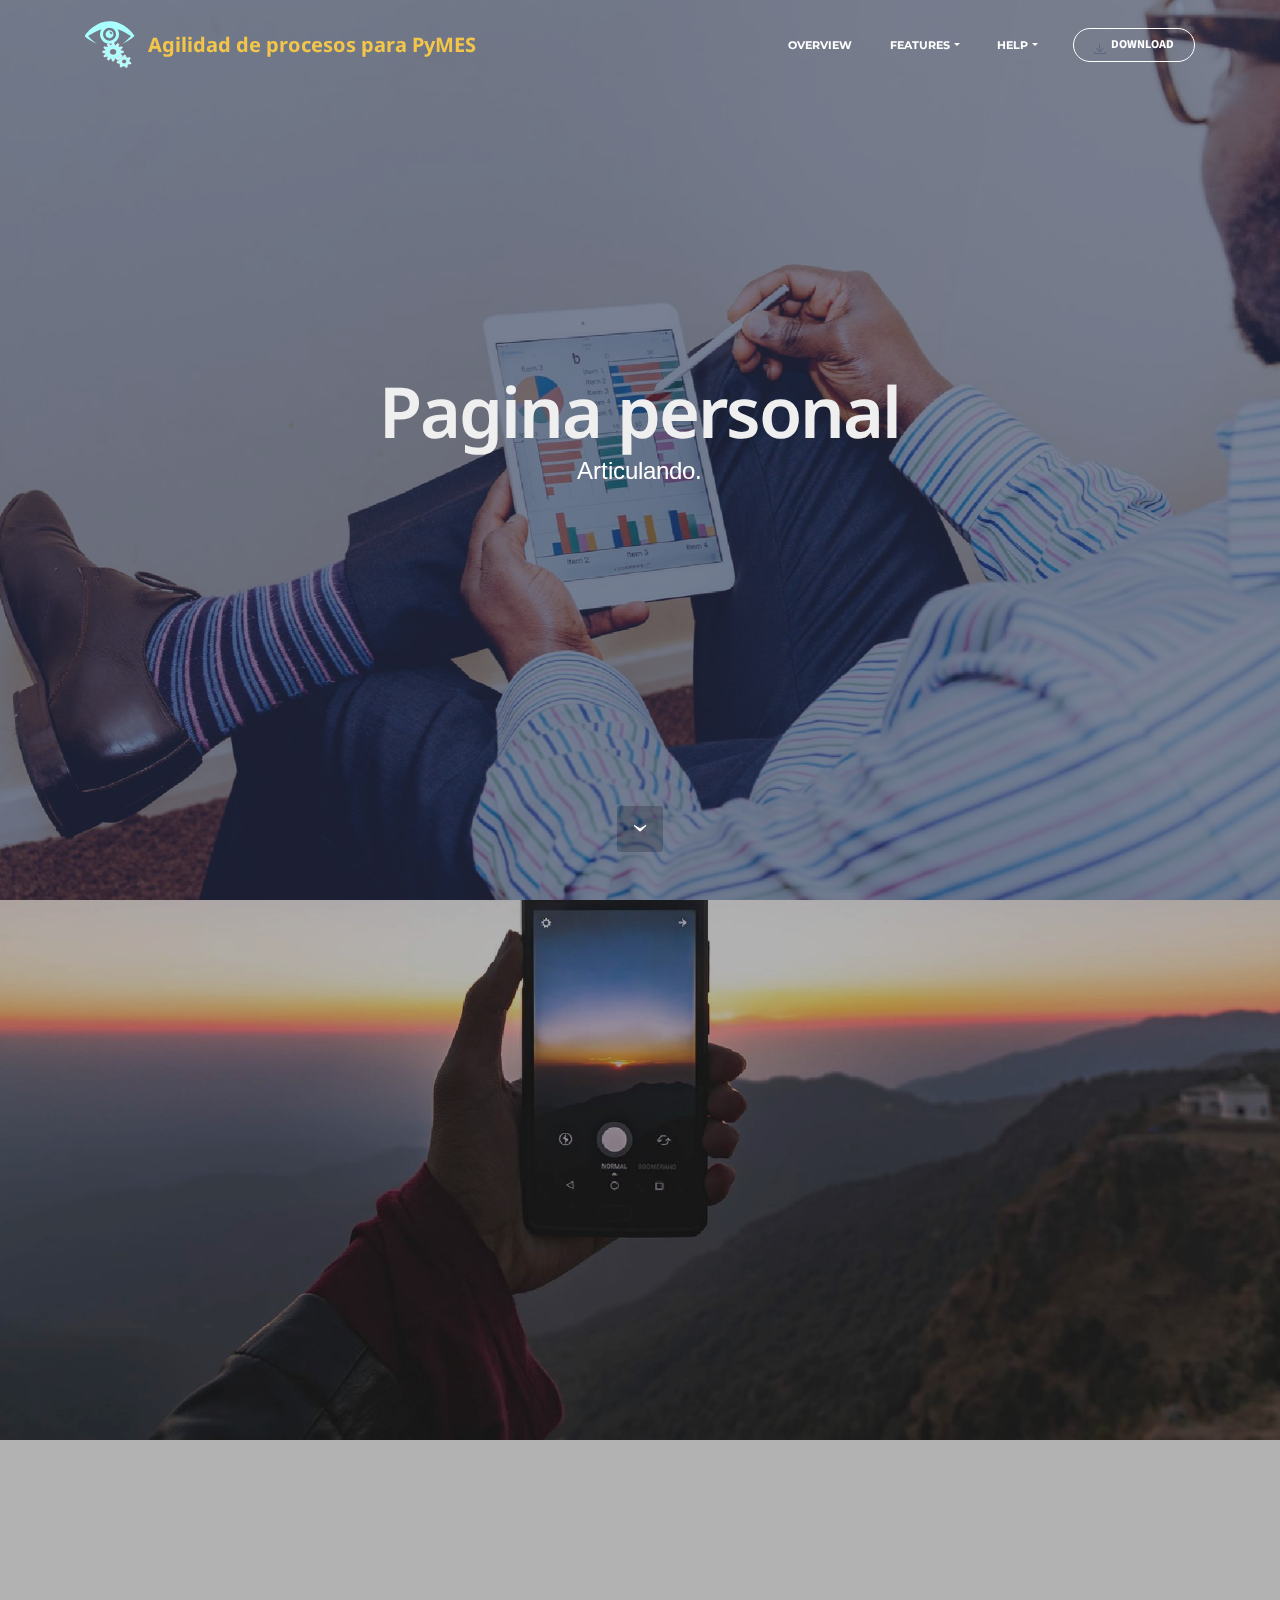
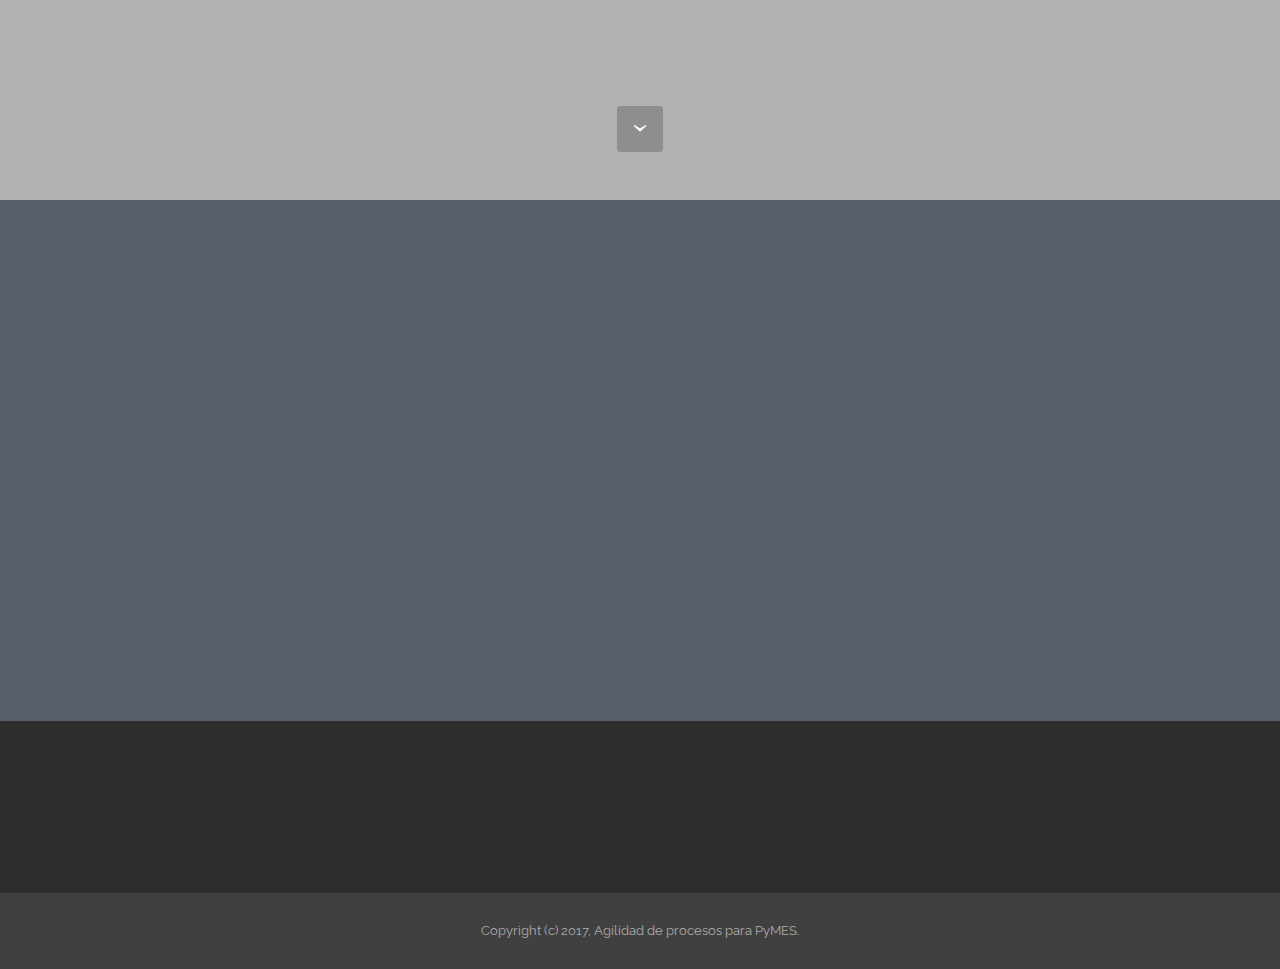
<file: index.html>
<!DOCTYPE html>
<html>
<head>
  <!-- Site made with Mobirise Website Builder v3.12.1, https://mobirise.com -->
  <meta charset="UTF-8">
  <meta http-equiv="X-UA-Compatible" content="IE=edge">
  <meta name="generator" content="Mobirise v3.12.1, mobirise.com">
  <meta name="viewport" content="width=device-width, initial-scale=1">
  <link rel="shortcut icon" href="assets/images/vision-agil-128x128.png" type="image/x-icon">
  <meta name="description" content="Servicios profesionales de cosultoría en procesos de negocio y de aprendizaje con enfoques ágiles para las Pequeñas y Medianas Empresas.">
  <title>Consultoría en agilidad de procesos para las PyMEs</title>
  <link rel="stylesheet" href="https://fonts.googleapis.com/css?family=Lora:400,700,400italic,700italic&amp;subset=latin">
  <link rel="stylesheet" href="https://fonts.googleapis.com/css?family=Montserrat:400,700">
  <link rel="stylesheet" href="https://fonts.googleapis.com/css?family=Raleway:100,100i,200,200i,300,300i,400,400i,500,500i,600,600i,700,700i,800,800i,900,900i">
  <link rel="stylesheet" href="assets/bootstrap-material-design-font/css/material.css">
  <link rel="stylesheet" href="assets/web/assets/mobirise-icons/mobirise-icons.css">
  <link rel="stylesheet" href="assets/tether/tether.min.css">
  <link rel="stylesheet" href="assets/bootstrap/css/bootstrap.min.css">
  <link rel="stylesheet" href="assets/animate.css/animate.min.css">
  <link rel="stylesheet" href="assets/dropdown/css/style.css">
  <link rel="stylesheet" href="assets/socicon/css/styles.css">
  <link rel="stylesheet" href="assets/theme/css/style.css">
  <link rel="stylesheet" href="assets/mobirise/css/mbr-additional.css" type="text/css">
  
  
  
</head>
<body>
<section id="menu-0">

    <nav class="navbar navbar-dropdown bg-color transparent navbar-fixed-top">
        <div class="container">

            <div class="mbr-table">
                <div class="mbr-table-cell">

                    <div class="navbar-brand">
                        <a href="mailto:federico.franco.u@hotmail.com" class="navbar-logo"><img src="assets/images/vision-processes2-1.svg" alt="Federico Franco" title="Enfoque ágil de procesos y aprendizaje"></a>
                        <a class="navbar-caption text-warning" href="mailto:federico.franco.u@hotmail.com">Agilidad de procesos para PyMES</a>
                    </div>

                </div>
                <div class="mbr-table-cell">

                    <button class="navbar-toggler pull-xs-right hidden-md-up" type="button" data-toggle="collapse" data-target="#exCollapsingNavbar">
                        <div class="hamburger-icon"></div>
                    </button>

                    <ul class="nav-dropdown collapse pull-xs-right nav navbar-nav navbar-toggleable-sm" id="exCollapsingNavbar"><li class="nav-item"><a class="nav-link link" href="https://mobirise.com/">OVERVIEW</a></li><li class="nav-item dropdown"><a class="nav-link link dropdown-toggle" data-toggle="dropdown-submenu" href="https://mobirise.com/" aria-expanded="false">FEATURES</a><div class="dropdown-menu"><a class="dropdown-item" href="https://mobirise.com/">Mobile friendly</a><a class="dropdown-item" href="https://mobirise.com/">Based on Bootstrap</a><div class="dropdown"><a class="dropdown-item dropdown-toggle" data-toggle="dropdown-submenu" href="https://mobirise.com/">Trendy blocks</a><div class="dropdown-menu dropdown-submenu"><a class="dropdown-item" href="https://mobirise.com/">Image/content slider</a><a class="dropdown-item" href="https://mobirise.com/">Contact forms</a><a class="dropdown-item" href="https://mobirise.com/">Image gallery</a><a class="dropdown-item" href="https://mobirise.com/">Mobile menu</a><a class="dropdown-item" href="https://mobirise.com/">Google maps</a><a class="dropdown-item" href="https://mobirise.com/">Social buttons</a><a class="dropdown-item" href="https://mobirise.com/">Google fonts</a><a class="dropdown-item" href="https://mobirise.com/">Video background</a></div></div><a class="dropdown-item" href="https://mobirise.com/">Host anywhere</a></div></li><li class="nav-item dropdown"><a class="nav-link link dropdown-toggle" data-toggle="dropdown-submenu" href="https://mobirise.com/" aria-expanded="false">HELP</a><div class="dropdown-menu"><a class="dropdown-item" href="http://forums.mobirise.com/">Forum</a><a class="dropdown-item" href="https://mobirise.com/">Tutorials</a><a class="dropdown-item" href="https://mobirise.com/">Contact us</a></div></li><li class="nav-item nav-btn"><a class="nav-link btn btn-white btn-white-outline" href="page2.html"><span class="mbri-save mbr-iconfont mbr-iconfont-btn" style="font-size: 12px; color: rgb(71, 85, 119);"></span>DOWNLOAD</a></li></ul>
                    <button hidden="" class="navbar-toggler navbar-close" type="button" data-toggle="collapse" data-target="#exCollapsingNavbar">
                        <div class="close-icon"></div>
                    </button>

                </div>
            </div>

        </div>
    </nav>

</section>

<section class="engine"><a rel="external" href="https://mobirise.com">Mobirise</a></section><section class="mbr-section mbr-section-hero mbr-section-full mbr-parallax-background mbr-section-with-arrow mbr-after-navbar" id="header1-4" style="background-image: url(assets/images/mbr-2000x1324.jpg);">

    <div class="mbr-overlay" style="opacity: 0.6; background-color: rgb(40, 50, 78);"></div>

    <div class="mbr-table-cell">

        <div class="container">
            <div class="row">
                <div class="mbr-section col-md-10 col-md-offset-1 text-xs-center">

                    <h1 class="mbr-section-title display-1">Pagina personal</h1>
                    <p class="mbr-section-lead lead">Articulando.</p>
                    
                </div>
            </div>
        </div>
    </div>

    <div class="mbr-arrow mbr-arrow-floating" aria-hidden="true"><a href="#header1-5"><i class="mbr-arrow-icon"></i></a></div>

</section>

<section class="mbr-section mbr-section-hero mbr-section-full mbr-parallax-background mbr-section-with-arrow" id="header1-5" style="background-image: url(assets/images/mbr-1-2000x1333.jpg);">

    <div class="mbr-overlay" style="opacity: 0.3; background-color: rgb(0, 0, 0);"></div>

    <div class="mbr-table-cell">

        <div class="container">
            <div class="row">
                <div class="mbr-section col-md-10 col-md-offset-1 text-xs-center">

                    <h1 class="mbr-section-title display-1">FULL SCREEN INTRO</h1>
                    <p class="mbr-section-lead lead">Articulando.</p>
                    
                </div>
            </div>
        </div>
    </div>

    <div class="mbr-arrow mbr-arrow-floating" aria-hidden="true"><a href="#form1-b"><i class="mbr-arrow-icon"></i></a></div>

</section>

<section class="mbr-section" id="form1-b" style="background-color: rgb(90, 95, 110); padding-top: 40px; padding-bottom: 40px;">
    
    <div class="mbr-section mbr-section__container mbr-section__container--middle">
        <div class="container">
            <div class="row">
                <div class="col-xs-12 text-xs-center">
                    
                    <small class="mbr-section-subtitle">¡No esperes &nbsp;más, acércate con nosotros e inicia tu ruta hacia la mejora y aprendizaje continuos!&nbsp;</small>
                </div>
            </div>
        </div>
    </div>
    <div class="mbr-section mbr-section-nopadding">
        <div class="container">
            <div class="row">
                <div class="col-xs-12 col-lg-10 col-lg-offset-1" data-form-type="formoid">


                    <div data-form-alert="true">
                        <div hidden="" data-form-alert-success="true" class="alert alert-form alert-success text-xs-center">Gracias por expresarnos tus inquietudes, ¡ en breve nos pondremos en contacto contigo!</div>
                    </div>


                    <form action="https://mobirise.com/" method="post" data-form-title="Formulario de contacto">

                        <input type="hidden" value="xRi+E/7oQEzvXTMTA+qVewghMNgeiIamy7iLj2GT+FnHFMI/zjeXWMhcyVZSIbG0bKMnCTV/szjQwJrfDemfIV/jEBgEs2boE+mCZbjvdZQCcHTiWc3iapRkuLhklakY" data-form-email="true">

                        <div class="row row-sm-offset">

                            <div class="col-xs-12 col-md-4">
                                <div class="form-group">
                                    <label class="form-control-label" for="form1-b-name">Nombre<span class="form-asterisk">*</span></label>
                                    <input type="text" class="form-control" name="name" required="" data-form-field="Name" id="form1-b-name">
                                </div>
                            </div>

                            <div class="col-xs-12 col-md-4">
                                <div class="form-group">
                                    <label class="form-control-label" for="form1-b-email">Email<span class="form-asterisk">*</span></label>
                                    <input type="email" class="form-control" name="email" required="" data-form-field="Email" id="form1-b-email">
                                </div>
                            </div>

                            <div class="col-xs-12 col-md-4">
                                <div class="form-group">
                                    <label class="form-control-label" for="form1-b-phone">Teléfono</label>
                                    <input type="tel" class="form-control" name="phone" data-form-field="Phone" id="form1-b-phone">
                                </div>
                            </div>

                        </div>

                        <div class="form-group">
                            <label class="form-control-label" for="form1-b-message">Mensaje</label>
                            <textarea class="form-control" name="message" rows="7" data-form-field="Message" id="form1-b-message"></textarea>
                        </div>

                        <div><button type="submit" class="btn btn-primary">Contáctanos</button></div>

                    </form>
                </div>
            </div>
        </div>
    </div>
</section>

<section class="mbr-section mbr-section-md-padding" id="social-buttons4-8" style="background-color: rgb(46, 46, 46); padding-top: 30px; padding-bottom: 30px;">
    
    <div class="container">
        <div class="row">
            <div class="col-md-8 col-md-offset-2 text-xs-center">
                <h3 class="mbr-section-title display-2">Síguenos</h3>
                <div><a class="btn btn-social" title="Twitter" target="_blank" href="https://twitter.com/mobirise"><i class="socicon socicon-twitter"></i></a> <a class="btn btn-social" title="Facebook" target="_blank" href="https://www.facebook.com/pages/Mobirise/1616226671953247"><i class="socicon socicon-facebook"></i></a> <a class="btn btn-social" title="Google+" target="_blank" href="https://plus.google.com/u/0/+Mobirise/posts"><i class="socicon socicon-googleplus"></i></a> <a class="btn btn-social" title="YouTube" target="_blank" href="https://www.youtube.com/channel/UCt_tncVAetpK5JeM8L-8jyw"><i class="socicon socicon-youtube"></i></a>    <a class="btn btn-social" title="LinkedIn" target="_blank" href="https://www.linkedin.com/in/mobirise"><i class="socicon socicon-linkedin"></i></a>   </div>
            </div>
        </div>
    </div>
</section>

<footer class="mbr-small-footer mbr-section mbr-section-nopadding mbr-parallax-background" id="footer1-1" style="background-image: url(assets/images/mbr-2000x1333.jpg); padding-top: 1.75rem; padding-bottom: 1.75rem;">
    <div class="mbr-overlay" style="opacity: 0.8; background-color: rgb(68, 68, 68);"></div>
    <div class="container">
        <p class="text-xs-center">Copyright (c) 2017, Agilidad de procesos para PyMES.</p>
    </div>
</footer>


  <script src="assets/web/assets/jquery/jquery.min.js"></script>
  <script src="assets/tether/tether.min.js"></script>
  <script src="assets/bootstrap/js/bootstrap.min.js"></script>
  <script src="assets/smooth-scroll/smooth-scroll.js"></script>
  <script src="assets/jarallax/jarallax.js"></script>
  <script src="assets/viewport-checker/jquery.viewportchecker.js"></script>
  <script src="assets/dropdown/js/script.min.js"></script>
  <script src="assets/touch-swipe/jquery.touch-swipe.min.js"></script>
  <script src="assets/theme/js/script.js"></script>
  <script src="assets/formoid/formoid.min.js"></script>
  
  
  <input name="animation" type="hidden">
  </body>
</html>
</file>
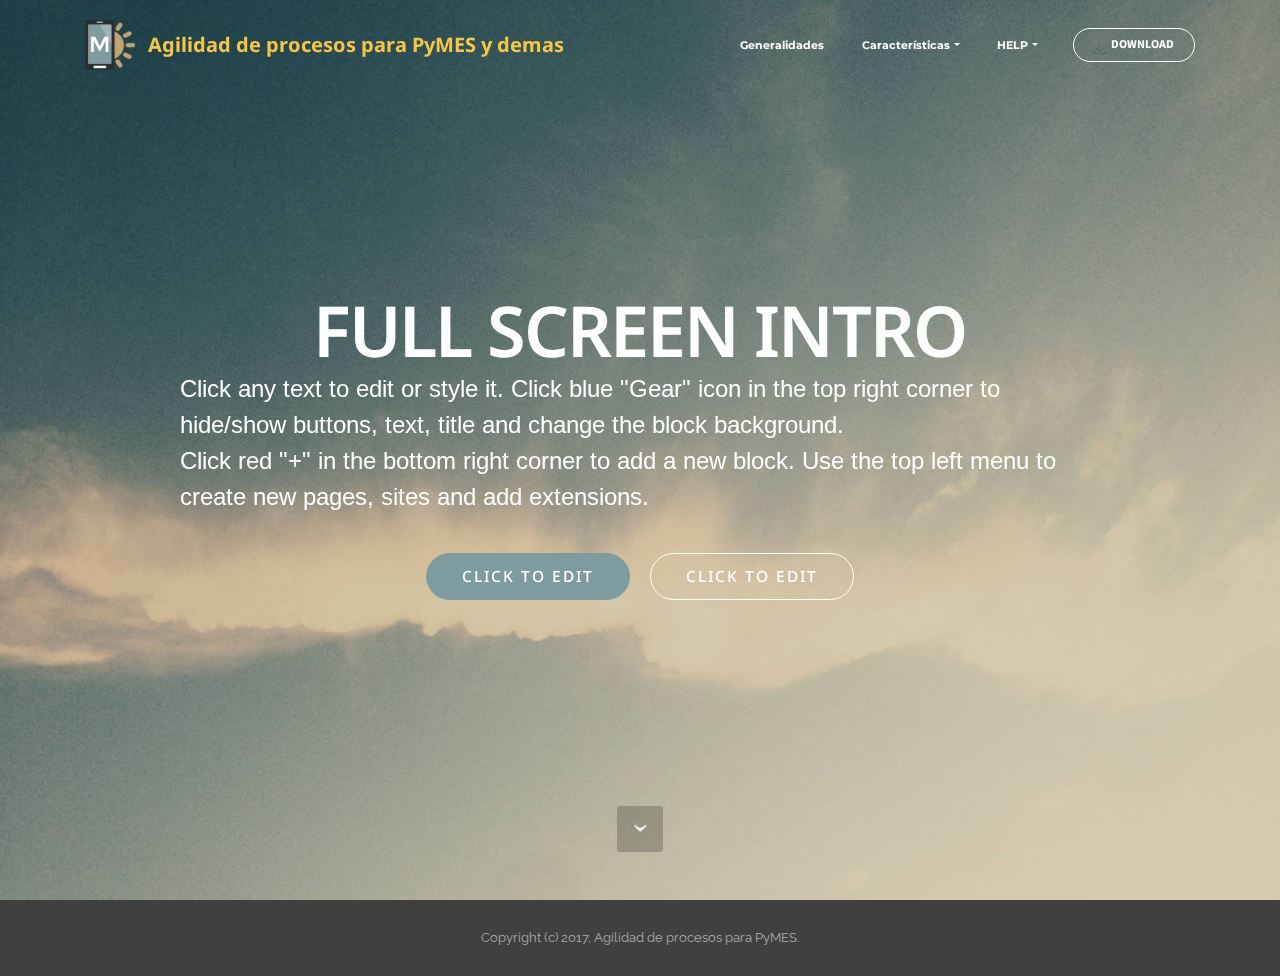
<file: index2.html>
<!DOCTYPE html>
<html>
<head>
  <!-- Site made with Mobirise Website Builder v3.12.1, https://mobirise.com -->
  <meta charset="UTF-8">
  <meta http-equiv="X-UA-Compatible" content="IE=edge">
  <meta name="generator" content="Mobirise v3.12.1, mobirise.com">
  <meta name="viewport" content="width=device-width, initial-scale=1">
  <link rel="shortcut icon" href="assets/images/vision-agil-128x128.png" type="image/x-icon">
  <meta name="description" content="">
  
  <link rel="stylesheet" href="https://fonts.googleapis.com/css?family=Lora:400,700,400italic,700italic&amp;subset=latin">
  <link rel="stylesheet" href="https://fonts.googleapis.com/css?family=Montserrat:400,700">
  <link rel="stylesheet" href="https://fonts.googleapis.com/css?family=Raleway:100,100i,200,200i,300,300i,400,400i,500,500i,600,600i,700,700i,800,800i,900,900i">
  <link rel="stylesheet" href="assets/bootstrap-material-design-font/css/material.css">
  <link rel="stylesheet" href="assets/web/assets/mobirise-icons/mobirise-icons.css">
  <link rel="stylesheet" href="assets/tether/tether.min.css">
  <link rel="stylesheet" href="assets/bootstrap/css/bootstrap.min.css">
  <link rel="stylesheet" href="assets/dropdown/css/style.css">
  <link rel="stylesheet" href="assets/animate.css/animate.min.css">
  <link rel="stylesheet" href="assets/theme/css/style.css">
  <link rel="stylesheet" href="assets/mobirise/css/mbr-additional.css" type="text/css">
  
  
  
</head>
<body>
<section id="menu-0">

    <nav class="navbar navbar-dropdown bg-color transparent navbar-fixed-top">
        <div class="container">

            <div class="mbr-table">
                <div class="mbr-table-cell">

                    <div class="navbar-brand">
                        <a href="https://mobirise.com" class="navbar-logo"><img src="assets/images/logo.png" alt="Mobirise"></a>
                        <a class="navbar-caption text-warning" href="mailto:federico.franco.u@hotmail.com">Agilidad de procesos para PyMES y demas</a>
                    </div>

                </div>
                <div class="mbr-table-cell">

                    <button class="navbar-toggler pull-xs-right hidden-md-up" type="button" data-toggle="collapse" data-target="#exCollapsingNavbar">
                        <div class="hamburger-icon"></div>
                    </button>

                    <ul class="nav-dropdown collapse pull-xs-right nav navbar-nav navbar-toggleable-sm" id="exCollapsingNavbar"><li class="nav-item"><a class="nav-link link" href="https://mobirise.com/">Generalidades</a></li><li class="nav-item dropdown"><a class="nav-link link dropdown-toggle" data-toggle="dropdown-submenu" href="https://mobirise.com/" aria-expanded="false">Características</a><div class="dropdown-menu"><a class="dropdown-item" href="https://mobirise.com/">Movil amigable</a><a class="dropdown-item" href="https://mobirise.com/">Basado en Bootstrap</a><div class="dropdown"><a class="dropdown-item dropdown-toggle" data-toggle="dropdown-submenu" href="https://mobirise.com/">Trendy blocks</a><div class="dropdown-menu dropdown-submenu"><a class="dropdown-item" href="https://mobirise.com/">Image/content slider</a><a class="dropdown-item" href="https://mobirise.com/">Contact forms</a><a class="dropdown-item" href="https://mobirise.com/">Image gallery</a><a class="dropdown-item" href="https://mobirise.com/">Mobile menu</a><a class="dropdown-item" href="https://mobirise.com/">Google maps</a><a class="dropdown-item" href="https://mobirise.com/">Social buttons</a><a class="dropdown-item" href="https://mobirise.com/">Google fonts</a><a class="dropdown-item" href="https://mobirise.com/">Video background</a></div></div><a class="dropdown-item" href="https://mobirise.com/">Host anywhere</a></div></li><li class="nav-item dropdown"><a class="nav-link link dropdown-toggle" data-toggle="dropdown-submenu" href="https://mobirise.com/" aria-expanded="false">HELP</a><div class="dropdown-menu"><a class="dropdown-item" href="http://forums.mobirise.com/">Forum</a><a class="dropdown-item" href="https://mobirise.com/">Tutorials</a><a class="dropdown-item" href="https://mobirise.com/">Contact us</a></div></li><li class="nav-item nav-btn"><a class="nav-link btn btn-white btn-white-outline" href="page2.html"><span class="mbri-save mbr-iconfont mbr-iconfont-btn" style="font-size: 12px; color: rgb(71, 85, 119);"></span>DOWNLOAD</a></li></ul>
                    <button hidden="" class="navbar-toggler navbar-close" type="button" data-toggle="collapse" data-target="#exCollapsingNavbar">
                        <div class="close-icon"></div>
                    </button>

                </div>
            </div>

        </div>
    </nav>

</section>

<section class="engine"><a rel="external" href="https://mobirise.com">mobirise.com</a></section><section class="mbr-section mbr-section-hero mbr-section-full mbr-parallax-background mbr-section-with-arrow mbr-after-navbar" id="header1-1" style="background-image: url(assets/images/jumbotron.jpg);">

    

    <div class="mbr-table-cell">

        <div class="container">
            <div class="row">
                <div class="mbr-section col-md-10 col-md-offset-1 text-xs-center">

                    <h1 class="mbr-section-title display-1">FULL SCREEN INTRO</h1>
                    <p class="mbr-section-lead lead">Click any text to edit or style it. Click blue "Gear" icon in the top right corner to hide/show buttons, text, title and change the block background. <br> Click red "+" in the bottom right corner to add a new block. Use the top left menu to create new pages, sites and add extensions.</p>
                    <div class="mbr-section-btn"><a class="btn btn-lg btn-primary" href="https://mobirise.com">CLICK TO EDIT</a> <a class="btn btn-lg btn-white btn-white-outline" href="https://mobirise.com">CLICK TO EDIT</a></div>
                </div>
            </div>
        </div>
    </div>

    <div class="mbr-arrow mbr-arrow-floating" aria-hidden="true"><a href="#footer1-2"><i class="mbr-arrow-icon"></i></a></div>

</section>

<footer class="mbr-small-footer mbr-section mbr-section-nopadding mbr-parallax-background" id="footer1-2" style="background-image: url(assets/images/mbr-2000x1333.jpg); padding-top: 1.75rem; padding-bottom: 1.75rem;">
    <div class="mbr-overlay" style="opacity: 0.8; background-color: rgb(68, 68, 68);"></div>
    <div class="container">
        <p class="text-xs-center">Copyright (c) 2017, Agilidad de procesos para PyMES.</p>
    </div>
</footer>


  <script src="assets/web/assets/jquery/jquery.min.js"></script>
  <script src="assets/tether/tether.min.js"></script>
  <script src="assets/bootstrap/js/bootstrap.min.js"></script>
  <script src="assets/smooth-scroll/smooth-scroll.js"></script>
  <script src="assets/dropdown/js/script.min.js"></script>
  <script src="assets/touch-swipe/jquery.touch-swipe.min.js"></script>
  <script src="assets/viewport-checker/jquery.viewportchecker.js"></script>
  <script src="assets/jarallax/jarallax.js"></script>
  <script src="assets/theme/js/script.js"></script>
  
  
  <input name="animation" type="hidden">
  </body>
</html>
</file>
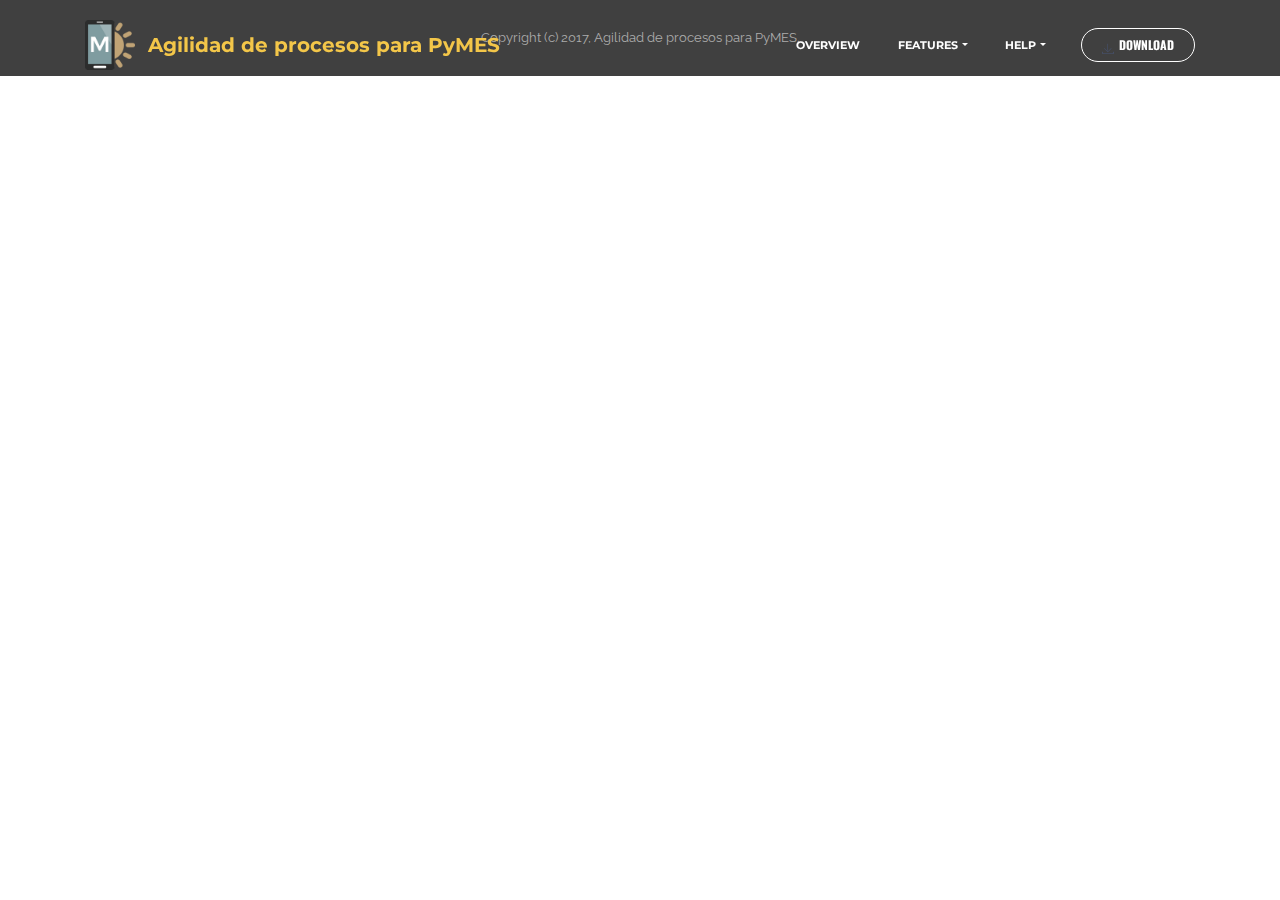
<file: page2.html>
<!DOCTYPE html>
<html>
<head>
  <!-- Site made with Mobirise Website Builder v3.12.1, https://mobirise.com -->
  <meta charset="UTF-8">
  <meta http-equiv="X-UA-Compatible" content="IE=edge">
  <meta name="generator" content="Mobirise v3.12.1, mobirise.com">
  <meta name="viewport" content="width=device-width, initial-scale=1">
  <link rel="shortcut icon" href="assets/images/vision-agil-128x128.png" type="image/x-icon">
  <meta name="description" content="Web Site Builder Description">
  <title>Web Site Builder Title</title>
  <link rel="stylesheet" href="https://fonts.googleapis.com/css?family=Lora:400,700,400italic,700italic&amp;subset=latin">
  <link rel="stylesheet" href="https://fonts.googleapis.com/css?family=Montserrat:400,700">
  <link rel="stylesheet" href="https://fonts.googleapis.com/css?family=Raleway:100,100i,200,200i,300,300i,400,400i,500,500i,600,600i,700,700i,800,800i,900,900i">
  <link rel="stylesheet" href="assets/bootstrap-material-design-font/css/material.css">
  <link rel="stylesheet" href="assets/web/assets/mobirise-icons/mobirise-icons.css">
  <link rel="stylesheet" href="assets/tether/tether.min.css">
  <link rel="stylesheet" href="assets/bootstrap/css/bootstrap.min.css">
  <link rel="stylesheet" href="assets/dropdown/css/style.css">
  <link rel="stylesheet" href="assets/animate.css/animate.min.css">
  <link rel="stylesheet" href="assets/theme/css/style.css">
  <link rel="stylesheet" href="assets/mobirise/css/mbr-additional.css" type="text/css">
  
  
  
</head>
<body>
<section id="menu-2">

    <nav class="navbar navbar-dropdown bg-color transparent navbar-fixed-top">
        <div class="container">

            <div class="mbr-table">
                <div class="mbr-table-cell">

                    <div class="navbar-brand">
                        <a href="https://mobirise.com" class="navbar-logo"><img src="assets/images/logo.png" alt="Mobirise"></a>
                        <a class="navbar-caption text-warning" href="mailto:federico.franco.u@hotmail.com">Agilidad de procesos para PyMES</a>
                    </div>

                </div>
                <div class="mbr-table-cell">

                    <button class="navbar-toggler pull-xs-right hidden-md-up" type="button" data-toggle="collapse" data-target="#exCollapsingNavbar">
                        <div class="hamburger-icon"></div>
                    </button>

                    <ul class="nav-dropdown collapse pull-xs-right nav navbar-nav navbar-toggleable-sm" id="exCollapsingNavbar"><li class="nav-item"><a class="nav-link link" href="https://mobirise.com/">OVERVIEW</a></li><li class="nav-item dropdown"><a class="nav-link link dropdown-toggle" data-toggle="dropdown-submenu" href="https://mobirise.com/" aria-expanded="false">FEATURES</a><div class="dropdown-menu"><a class="dropdown-item" href="https://mobirise.com/">Mobile friendly</a><a class="dropdown-item" href="https://mobirise.com/">Based on Bootstrap</a><div class="dropdown"><a class="dropdown-item dropdown-toggle" data-toggle="dropdown-submenu" href="https://mobirise.com/">Trendy blocks</a><div class="dropdown-menu dropdown-submenu"><a class="dropdown-item" href="https://mobirise.com/">Image/content slider</a><a class="dropdown-item" href="https://mobirise.com/">Contact forms</a><a class="dropdown-item" href="https://mobirise.com/">Image gallery</a><a class="dropdown-item" href="https://mobirise.com/">Mobile menu</a><a class="dropdown-item" href="https://mobirise.com/">Google maps</a><a class="dropdown-item" href="https://mobirise.com/">Social buttons</a><a class="dropdown-item" href="https://mobirise.com/">Google fonts</a><a class="dropdown-item" href="https://mobirise.com/">Video background</a></div></div><a class="dropdown-item" href="https://mobirise.com/">Host anywhere</a></div></li><li class="nav-item dropdown"><a class="nav-link link dropdown-toggle" data-toggle="dropdown-submenu" href="https://mobirise.com/" aria-expanded="false">HELP</a><div class="dropdown-menu"><a class="dropdown-item" href="http://forums.mobirise.com/">Forum</a><a class="dropdown-item" href="https://mobirise.com/">Tutorials</a><a class="dropdown-item" href="https://mobirise.com/">Contact us</a></div></li><li class="nav-item nav-btn"><a class="nav-link btn btn-white btn-white-outline" href="page2.html"><span class="mbri-save mbr-iconfont mbr-iconfont-btn" style="font-size: 12px; color: rgb(71, 85, 119);"></span>DOWNLOAD</a></li></ul>
                    <button hidden="" class="navbar-toggler navbar-close" type="button" data-toggle="collapse" data-target="#exCollapsingNavbar">
                        <div class="close-icon"></div>
                    </button>

                </div>
            </div>

        </div>
    </nav>

</section>

<section class="engine"><a rel="external" href="https://mobirise.com">Website Maker</a></section><footer class="mbr-small-footer mbr-section mbr-section-nopadding mbr-parallax-background mbr-after-navbar" id="footer1-3" style="background-image: url(assets/images/mbr-2000x1333.jpg); padding-top: 1.75rem; padding-bottom: 1.75rem;">
    <div class="mbr-overlay" style="opacity: 0.8; background-color: rgb(68, 68, 68);"></div>
    <div class="container">
        <p class="text-xs-center">Copyright (c) 2017, Agilidad de procesos para PyMES.</p>
    </div>
</footer>


  <script src="assets/web/assets/jquery/jquery.min.js"></script>
  <script src="assets/tether/tether.min.js"></script>
  <script src="assets/bootstrap/js/bootstrap.min.js"></script>
  <script src="assets/smooth-scroll/smooth-scroll.js"></script>
  <script src="assets/dropdown/js/script.min.js"></script>
  <script src="assets/touch-swipe/jquery.touch-swipe.min.js"></script>
  <script src="assets/viewport-checker/jquery.viewportchecker.js"></script>
  <script src="assets/jarallax/jarallax.js"></script>
  <script src="assets/theme/js/script.js"></script>
  
  
  <input name="animation" type="hidden">
  </body>
</html>
</file>
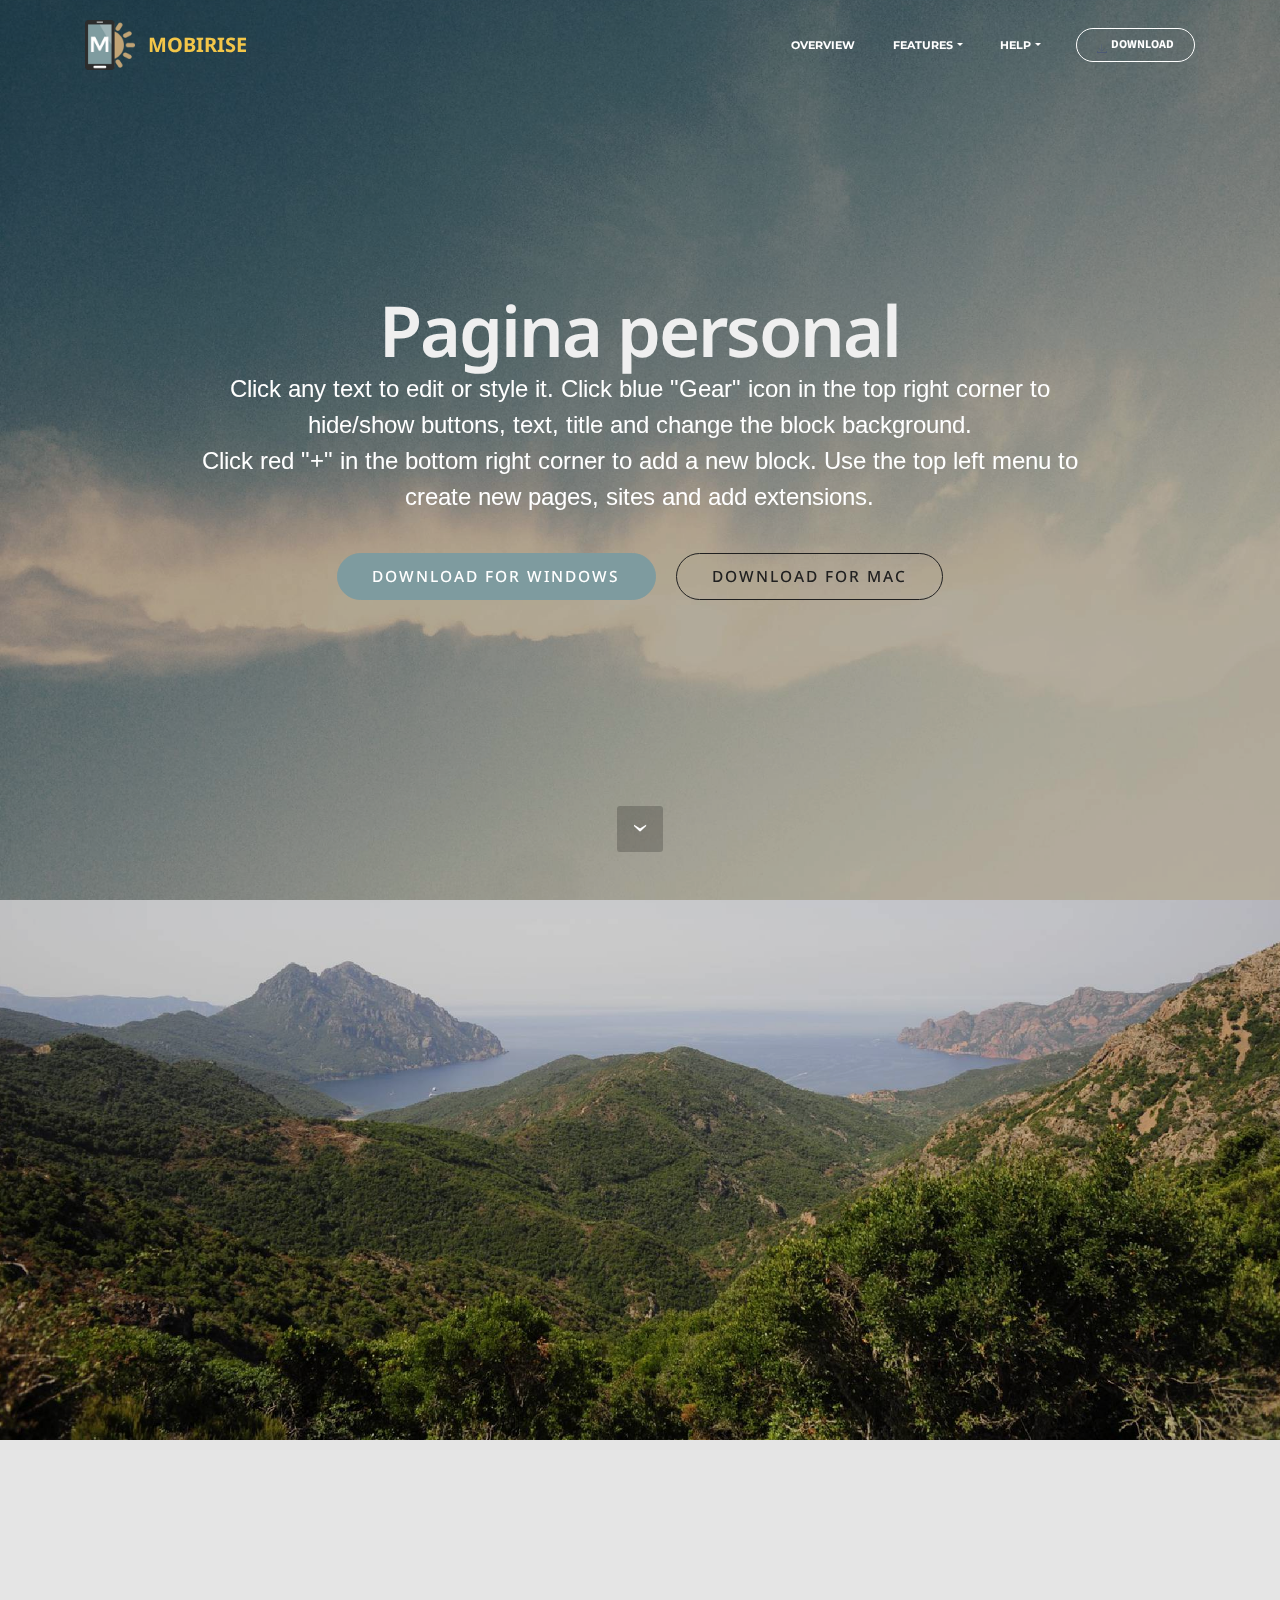
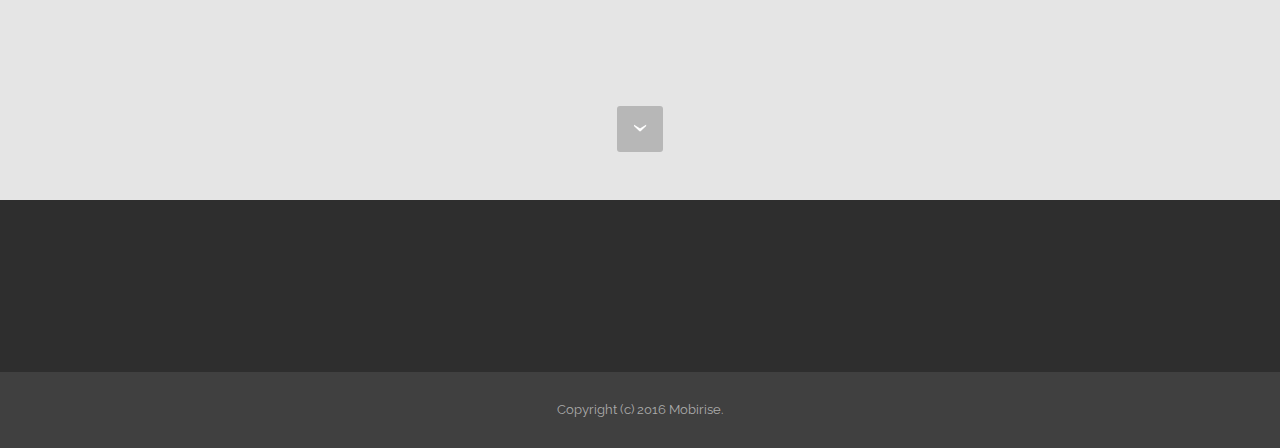
<file: Pagina1.html>
<!DOCTYPE html>
<html>
<head>
  <!-- Site made with Mobirise Website Builder v3.12.1, https://mobirise.com -->
  <meta charset="UTF-8">
  <meta http-equiv="X-UA-Compatible" content="IE=edge">
  <meta name="generator" content="Mobirise v3.12.1, mobirise.com">
  <meta name="viewport" content="width=device-width, initial-scale=1">
  <link rel="shortcut icon" href="assets/images/logo.png" type="image/x-icon">
  <meta name="description" content="La pagina está pensada para  dar una reseña de mi perfil profesional.">
  <title>Titulo de la página 1</title>
  <link rel="stylesheet" href="https://fonts.googleapis.com/css?family=Lora:400,700,400italic,700italic&amp;subset=latin">
  <link rel="stylesheet" href="https://fonts.googleapis.com/css?family=Montserrat:400,700">
  <link rel="stylesheet" href="https://fonts.googleapis.com/css?family=Raleway:100,100i,200,200i,300,300i,400,400i,500,500i,600,600i,700,700i,800,800i,900,900i">
  <link rel="stylesheet" href="assets/bootstrap-material-design-font/css/material.css">
  <link rel="stylesheet" href="assets/web/assets/mobirise-icons/mobirise-icons.css">
  <link rel="stylesheet" href="assets/tether/tether.min.css">
  <link rel="stylesheet" href="assets/bootstrap/css/bootstrap.min.css">
  <link rel="stylesheet" href="assets/animate.css/animate.min.css">
  <link rel="stylesheet" href="assets/dropdown/css/style.css">
  <link rel="stylesheet" href="assets/socicon/css/styles.css">
  <link rel="stylesheet" href="assets/theme/css/style.css">
  <link rel="stylesheet" href="assets/mobirise/css/mbr-additional.css" type="text/css">
  
  
  
</head>
<body>
<section id="menu-0">

    <nav class="navbar navbar-dropdown bg-color transparent navbar-fixed-top">
        <div class="container">

            <div class="mbr-table">
                <div class="mbr-table-cell">

                    <div class="navbar-brand">
                        <a href="https://mobirise.com" class="navbar-logo"><img src="assets/images/logo.png" alt="Mobirise"></a>
                        <a class="navbar-caption text-warning" href="https://mobirise.com">MOBIRISE</a>
                    </div>

                </div>
                <div class="mbr-table-cell">

                    <button class="navbar-toggler pull-xs-right hidden-md-up" type="button" data-toggle="collapse" data-target="#exCollapsingNavbar">
                        <div class="hamburger-icon"></div>
                    </button>

                    <ul class="nav-dropdown collapse pull-xs-right nav navbar-nav navbar-toggleable-sm" id="exCollapsingNavbar"><li class="nav-item"><a class="nav-link link" href="https://mobirise.com/">OVERVIEW</a></li><li class="nav-item dropdown open"><a class="nav-link link dropdown-toggle" data-toggle="dropdown-submenu" href="https://mobirise.com/" aria-expanded="true">FEATURES</a><div class="dropdown-menu"><a class="dropdown-item" href="https://mobirise.com/">Mobile friendly</a><a class="dropdown-item" href="https://mobirise.com/">Based on Bootstrap</a><div class="dropdown"><a class="dropdown-item dropdown-toggle" data-toggle="dropdown-submenu" href="https://mobirise.com/">Trendy blocks</a><div class="dropdown-menu dropdown-submenu"><a class="dropdown-item" href="https://mobirise.com/">Image/content slider</a><a class="dropdown-item" href="https://mobirise.com/">Contact forms</a><a class="dropdown-item" href="https://mobirise.com/">Image gallery</a><a class="dropdown-item" href="https://mobirise.com/">Mobile menu</a><a class="dropdown-item" href="https://mobirise.com/">Google maps</a><a class="dropdown-item" href="https://mobirise.com/">Social buttons</a><a class="dropdown-item" href="https://mobirise.com/">Google fonts</a><a class="dropdown-item" href="https://mobirise.com/">Video background</a></div></div><a class="dropdown-item" href="https://mobirise.com/">Host anywhere</a></div></li><li class="nav-item dropdown"><a class="nav-link link dropdown-toggle" data-toggle="dropdown-submenu" href="https://mobirise.com/" aria-expanded="false">HELP</a><div class="dropdown-menu"><a class="dropdown-item" href="http://forums.mobirise.com/">Forum</a><a class="dropdown-item" href="https://mobirise.com/">Tutorials</a><a class="dropdown-item" href="https://mobirise.com/">Contact us</a></div></li><li class="nav-item nav-btn"><a class="nav-link btn btn-white btn-white-outline" href="page2.html"><span class="mbri-save mbr-iconfont mbr-iconfont-btn" style="font-size: 10px; color: rgb(71, 85, 119);"></span>DOWNLOAD</a></li></ul>
                    <button hidden="" class="navbar-toggler navbar-close" type="button" data-toggle="collapse" data-target="#exCollapsingNavbar">
                        <div class="close-icon"></div>
                    </button>

                </div>
            </div>

        </div>
    </nav>

</section>

<section class="engine"><a rel="external" href="https://mobirise.com">mobirise.com</a></section><section class="mbr-section mbr-section-hero mbr-section-full mbr-parallax-background mbr-section-with-arrow mbr-after-navbar" id="header1-4" style="background-image: url(assets/images/jumbotron.jpg);">

    <div class="mbr-overlay" style="opacity: 0.2; background-color: rgb(40, 50, 78);"></div>

    <div class="mbr-table-cell">

        <div class="container">
            <div class="row">
                <div class="mbr-section col-md-10 col-md-offset-1 text-xs-center">

                    <h1 class="mbr-section-title display-1">Pagina personal</h1>
                    <p class="mbr-section-lead lead">Click any text to edit or style it. Click blue "Gear" icon in the top right corner to hide/show buttons, text, title and change the block background. <br> Click red "+" in the bottom right corner to add a new block. Use the top left menu to create new pages, sites and add extensions.</p>
                    <div class="mbr-section-btn"><a class="btn btn-lg btn-info" href="https://mobirise.com">DOWNLOAD FOR WINDOWS</a> <a class="btn btn-lg btn-black-outline btn-black" href="https://mobirise.com">DOWNLOAD FOR MAC</a></div>
                </div>
            </div>
        </div>
    </div>

    <div class="mbr-arrow mbr-arrow-floating" aria-hidden="true"><a href="#header1-5"><i class="mbr-arrow-icon"></i></a></div>

</section>

<section class="mbr-section mbr-section-hero mbr-section-full mbr-parallax-background mbr-section-with-arrow" id="header1-5" style="background-image: url(assets/images/mbr-2000x1330.jpg);">

    <div class="mbr-overlay" style="opacity: 0.1; background-color: rgb(0, 0, 0);"></div>

    <div class="mbr-table-cell">

        <div class="container">
            <div class="row">
                <div class="mbr-section col-md-10 col-md-offset-1 text-xs-center">

                    <h1 class="mbr-section-title display-1">FULL SCREEN INTRO</h1>
                    <p class="mbr-section-lead lead">Click any text to edit or style it. Click blue "Gear" icon in the top right corner to hide/show buttons, text, title and change the block background. <br> Click red "+" in the bottom right corner to add a new block. Use the top left menu to create new pages, sites and add extensions.</p>
                    <div class="mbr-section-btn"><a class="btn btn-lg btn-primary" href="https://mobirise.com">DOWNLOAD FOR WINDOWS</a> <a class="btn btn-lg btn-white btn-white-outline" href="https://mobirise.com">DOWNLOAD FOR MAC</a></div>
                </div>
            </div>
        </div>
    </div>

    <div class="mbr-arrow mbr-arrow-floating" aria-hidden="true"><a href="#social-buttons4-8"><i class="mbr-arrow-icon"></i></a></div>

</section>

<section class="mbr-section mbr-section-md-padding" id="social-buttons4-8" style="background-color: rgb(46, 46, 46); padding-top: 30px; padding-bottom: 30px;">
    
    <div class="container">
        <div class="row">
            <div class="col-md-8 col-md-offset-2 text-xs-center">
                <h3 class="mbr-section-title display-2">Sigueme</h3>
                <div><a class="btn btn-social" title="Twitter" target="_blank" href="https://twitter.com/mobirise"><i class="socicon socicon-twitter"></i></a> <a class="btn btn-social" title="Facebook" target="_blank" href="https://www.facebook.com/pages/Mobirise/1616226671953247"><i class="socicon socicon-facebook"></i></a> <a class="btn btn-social" title="Google+" target="_blank" href="https://plus.google.com/u/0/+Mobirise/posts"><i class="socicon socicon-googleplus"></i></a> <a class="btn btn-social" title="YouTube" target="_blank" href="https://www.youtube.com/channel/UCt_tncVAetpK5JeM8L-8jyw"><i class="socicon socicon-youtube"></i></a> <a class="btn btn-social" title="Instagram" target="_blank" href="https://instagram.com/mobirise/"><i class="socicon socicon-instagram"></i></a> <a class="btn btn-social" title="Pinterest" target="_blank" href="https://www.pinterest.com/mobirise/"><i class="socicon socicon-pinterest"></i></a> <a class="btn btn-social" title="Tumblr" target="_blank" href="http://mobirise.tumblr.com/"><i class="socicon socicon-tumblr"></i></a> <a class="btn btn-social" title="LinkedIn" target="_blank" href="https://www.linkedin.com/in/mobirise"><i class="socicon socicon-linkedin"></i></a> <a class="btn btn-social" title="VKontakte" target="_blank" href="#"><i class="socicon socicon-vkontakte"></i></a> <a class="btn btn-social" title="Odnoklassniki" target="_blank" href="#"><i class="socicon socicon-odnoklassniki"></i></a> </div>
            </div>
        </div>
    </div>
</section>

<footer class="mbr-small-footer mbr-section mbr-section-nopadding mbr-parallax-background" id="footer1-1" style="background-image: url(assets/images/mbr-2000x1333.jpg); padding-top: 1.75rem; padding-bottom: 1.75rem;">
    <div class="mbr-overlay" style="opacity: 0.8; background-color: rgb(68, 68, 68);"></div>
    <div class="container">
        <p class="text-xs-center">Copyright (c) 2016 Mobirise.</p>
    </div>
</footer>


  <script src="assets/web/assets/jquery/jquery.min.js"></script>
  <script src="assets/tether/tether.min.js"></script>
  <script src="assets/bootstrap/js/bootstrap.min.js"></script>
  <script src="assets/smooth-scroll/smooth-scroll.js"></script>
  <script src="assets/jarallax/jarallax.js"></script>
  <script src="assets/viewport-checker/jquery.viewportchecker.js"></script>
  <script src="assets/dropdown/js/script.min.js"></script>
  <script src="assets/touch-swipe/jquery.touch-swipe.min.js"></script>
  <script src="assets/theme/js/script.js"></script>
  
  
  <input name="animation" type="hidden">
  </body>
</html>
</file>
<file: assets/bootstrap-material-design-font/css/material.css>
@font-face {
  font-family: 'Material-Design-Icons';
  src: url('../fonts/Material-Design-Icons.eot?3ocs8m');
  src: url('../fonts/Material-Design-Icons.eot?#iefix3ocs8m') format('embedded-opentype'), url('../fonts/Material-Design-Icons.woff?3ocs8m') format('woff'), url('../fonts/Material-Design-Icons.ttf?3ocs8m') format('truetype'), url('../fonts/Material-Design-Icons.svg?3ocs8m#Material-Design-Icons') format('svg');
  font-weight: normal;
  font-style: normal;
}
[class^="mdi-"],
[class*="mdi-"] {
  speak: none;
  display: inline-block;
  font-style: normal;
  font-variant:normal;
  font-weight:normal;
  /*font-size:24px;*/
  line-height:1;
  font-family:'Material-Design-Icons' !important;
  text-rendering: auto;
  
  -webkit-font-smoothing: antialiased;
  -moz-osx-font-smoothing: grayscale;
  -webkit-transform: translate(0, 0);
      -ms-transform: translate(0, 0);
          transform: translate(0, 0);
}
[class^="mdi-"]:before,
[class*="mdi-"]:before {
  display: inline-block;
  speak: none;
  text-decoration: inherit;
}
[class^="mdi-"].pull-left,
[class*="mdi-"].pull-left {
  margin-right: .3em;
}
[class^="mdi-"].pull-right,
[class*="mdi-"].pull-right {
  margin-left: .3em;
}
[class^="mdi-"].mdi-lg:before,
[class*="mdi-"].mdi-lg:before,
[class^="mdi-"].mdi-lg:after,
[class*="mdi-"].mdi-lg:after {
  font-size: 1.33333333em;
  line-height: 0.75em;
  vertical-align: -15%;
}
[class^="mdi-"].mdi-2x:before,
[class*="mdi-"].mdi-2x:before,
[class^="mdi-"].mdi-2x:after,
[class*="mdi-"].mdi-2x:after {
  font-size: 2em;
}
[class^="mdi-"].mdi-3x:before,
[class*="mdi-"].mdi-3x:before,
[class^="mdi-"].mdi-3x:after,
[class*="mdi-"].mdi-3x:after {
  font-size: 3em;
}
[class^="mdi-"].mdi-4x:before,
[class*="mdi-"].mdi-4x:before,
[class^="mdi-"].mdi-4x:after,
[class*="mdi-"].mdi-4x:after {
  font-size: 4em;
}
[class^="mdi-"].mdi-5x:before,
[class*="mdi-"].mdi-5x:before,
[class^="mdi-"].mdi-5x:after,
[class*="mdi-"].mdi-5x:after {
  font-size: 5em;
}
[class^="mdi-device-signal-cellular-"]:after,
[class^="mdi-device-battery-"]:after,
[class^="mdi-device-battery-charging-"]:after,
[class^="mdi-device-signal-cellular-connected-no-internet-"]:after,
[class^="mdi-device-signal-wifi-"]:after,
[class^="mdi-device-signal-wifi-statusbar-not-connected"]:after,
.mdi-device-network-wifi:after {
  opacity: .3;
  position: absolute;
  left: 0;
  top: 0;
  z-index: 1;
  display: inline-block;
  speak: none;
  text-decoration: inherit;
}
[class^="mdi-device-signal-cellular-"]:after {
  content: "\e758";
}
[class^="mdi-device-battery-"]:after {
  content: "\e735";
}
[class^="mdi-device-battery-charging-"]:after {
  content: "\e733";
}
[class^="mdi-device-signal-cellular-connected-no-internet-"]:after {
  content: "\e75d";
}
[class^="mdi-device-signal-wifi-"]:after,
.mdi-device-network-wifi:after {
  content: "\e765";
}
[class^="mdi-device-signal-wifi-statusbasr-not-connected"]:after {
  content: "\e8f7";
}
.mdi-device-signal-cellular-off:after,
.mdi-device-signal-cellular-null:after,
.mdi-device-signal-cellular-no-sim:after,
.mdi-device-signal-wifi-off:after,
.mdi-device-signal-wifi-4-bar:after,
.mdi-device-signal-cellular-4-bar:after,
.mdi-device-battery-alert:after,
.mdi-device-signal-cellular-connected-no-internet-4-bar:after,
.mdi-device-battery-std:after,
.mdi-device-battery-full .mdi-device-battery-unknown:after {
  content: "";
}
.mdi-fw {
  width: 1.28571429em;
  text-align: center;
}
.mdi-ul {
  padding-left: 0;
  margin-left: 2.14285714em;
  list-style-type: none;
}
.mdi-ul > li {
  position: relative;
}
.mdi-li {
  position: absolute;
  left: -2.14285714em;
  width: 2.14285714em;
  top: 0.14285714em;
  text-align: center;
}
.mdi-li.mdi-lg {
  left: -1.85714286em;
}
.mdi-border {
  padding: .2em .25em .15em;
  border: solid 0.08em #eeeeee;
  border-radius: .1em;
}
.mdi-spin {
  -webkit-animation: mdi-spin 2s infinite linear;
  animation: mdi-spin 2s infinite linear;
  -webkit-transform-origin: 50% 50%;
  -ms-transform-origin: 50% 50%;
      transform-origin: 50% 50%;
}
.mdi-pulse {
  -webkit-animation: mdi-spin 1s steps(8) infinite;
  animation: mdi-spin 1s steps(8) infinite;
  -webkit-transform-origin: 50% 50%;
  -ms-transform-origin: 50% 50%;
      transform-origin: 50% 50%;
}
@-webkit-keyframes mdi-spin {
  0% {
    -webkit-transform: rotate(0deg);
    transform: rotate(0deg);
  }
  100% {
    -webkit-transform: rotate(359deg);
    transform: rotate(359deg);
  }
}
@keyframes mdi-spin {
  0% {
    -webkit-transform: rotate(0deg);
    transform: rotate(0deg);
  }
  100% {
    -webkit-transform: rotate(359deg);
    transform: rotate(359deg);
  }
}
.mdi-rotate-90 {
  filter: progid:DXImageTransform.Microsoft.BasicImage(rotation=1);
  -webkit-transform: rotate(90deg);
  -ms-transform: rotate(90deg);
  transform: rotate(90deg);
}
.mdi-rotate-180 {
  filter: progid:DXImageTransform.Microsoft.BasicImage(rotation=2);
  -webkit-transform: rotate(180deg);
  -ms-transform: rotate(180deg);
  transform: rotate(180deg);
}
.mdi-rotate-270 {
  filter: progid:DXImageTransform.Microsoft.BasicImage(rotation=3);
  -webkit-transform: rotate(270deg);
  -ms-transform: rotate(270deg);
  transform: rotate(270deg);
}
.mdi-flip-horizontal {
  filter: progid:DXImageTransform.Microsoft.BasicImage(rotation=0, mirror=1);
  -webkit-transform: scale(-1, 1);
  -ms-transform: scale(-1, 1);
  transform: scale(-1, 1);
}
.mdi-flip-vertical {
  filter: progid:DXImageTransform.Microsoft.BasicImage(rotation=2, mirror=1);
  -webkit-transform: scale(1, -1);
  -ms-transform: scale(1, -1);
  transform: scale(1, -1);
}
:root .mdi-rotate-90,
:root .mdi-rotate-180,
:root .mdi-rotate-270,
:root .mdi-flip-horizontal,
:root .mdi-flip-vertical {
  -webkit-filter: none;
          filter: none;
}
.mdi-stack {
  position: relative;
  display: inline-block;
  width: 2em;
  height: 2em;
  line-height: 2em;
  vertical-align: middle;
}
.mdi-stack-1x,
.mdi-stack-2x {
  position: absolute;
  left: 0;
  width: 100%;
  text-align: center;
}
.mdi-stack-1x {
  line-height: inherit;
}
.mdi-stack-2x {
  font-size: 2em;
}
.mdi-inverse {
  color: #ffffff;
}
/* Start Icons */
.mdi-action-3d-rotation:before {
  content: "\e600";
}
.mdi-action-accessibility:before {
  content: "\e601";
}
.mdi-action-account-balance-wallet:before {
  content: "\e602";
}
.mdi-action-account-balance:before {
  content: "\e603";
}
.mdi-action-account-box:before {
  content: "\e604";
}
.mdi-action-account-child:before {
  content: "\e605";
}
.mdi-action-account-circle:before {
  content: "\e606";
}
.mdi-action-add-shopping-cart:before {
  content: "\e607";
}
.mdi-action-alarm-add:before {
  content: "\e608";
}
.mdi-action-alarm-off:before {
  content: "\e609";
}
.mdi-action-alarm-on:before {
  content: "\e60a";
}
.mdi-action-alarm:before {
  content: "\e60b";
}
.mdi-action-android:before {
  content: "\e60c";
}
.mdi-action-announcement:before {
  content: "\e60d";
}
.mdi-action-aspect-ratio:before {
  content: "\e60e";
}
.mdi-action-assessment:before {
  content: "\e60f";
}
.mdi-action-assignment-ind:before {
  content: "\e610";
}
.mdi-action-assignment-late:before {
  content: "\e611";
}
.mdi-action-assignment-return:before {
  content: "\e612";
}
.mdi-action-assignment-returned:before {
  content: "\e613";
}
.mdi-action-assignment-turned-in:before {
  content: "\e614";
}
.mdi-action-assignment:before {
  content: "\e615";
}
.mdi-action-autorenew:before {
  content: "\e616";
}
.mdi-action-backup:before {
  content: "\e617";
}
.mdi-action-book:before {
  content: "\e618";
}
.mdi-action-bookmark-outline:before {
  content: "\e619";
}
.mdi-action-bookmark:before {
  content: "\e61a";
}
.mdi-action-bug-report:before {
  content: "\e61b";
}
.mdi-action-cached:before {
  content: "\e61c";
}
.mdi-action-check-circle:before {
  content: "\e61d";
}
.mdi-action-class:before {
  content: "\e61e";
}
.mdi-action-credit-card:before {
  content: "\e61f";
}
.mdi-action-dashboard:before {
  content: "\e620";
}
.mdi-action-delete:before {
  content: "\e621";
}
.mdi-action-description:before {
  content: "\e622";
}
.mdi-action-dns:before {
  content: "\e623";
}
.mdi-action-done-all:before {
  content: "\e624";
}
.mdi-action-done:before {
  content: "\e625";
}
.mdi-action-event:before {
  content: "\e626";
}
.mdi-action-exit-to-app:before {
  content: "\e627";
}
.mdi-action-explore:before {
  content: "\e628";
}
.mdi-action-extension:before {
  content: "\e629";
}
.mdi-action-face-unlock:before {
  content: "\e62a";
}
.mdi-action-favorite-outline:before {
  content: "\e62b";
}
.mdi-action-favorite:before {
  content: "\e62c";
}
.mdi-action-find-in-page:before {
  content: "\e62d";
}
.mdi-action-find-replace:before {
  content: "\e62e";
}
.mdi-action-flip-to-back:before {
  content: "\e62f";
}
.mdi-action-flip-to-front:before {
  content: "\e630";
}
.mdi-action-get-app:before {
  content: "\e631";
}
.mdi-action-grade:before {
  content: "\e632";
}
.mdi-action-group-work:before {
  content: "\e633";
}
.mdi-action-help:before {
  content: "\e634";
}
.mdi-action-highlight-remove:before {
  content: "\e635";
}
.mdi-action-history:before {
  content: "\e636";
}
.mdi-action-home:before {
  content: "\e637";
}
.mdi-action-https:before {
  content: "\e638";
}
.mdi-action-info-outline:before {
  content: "\e639";
}
.mdi-action-info:before {
  content: "\e63a";
}
.mdi-action-input:before {
  content: "\e63b";
}
.mdi-action-invert-colors:before {
  content: "\e63c";
}
.mdi-action-label-outline:before {
  content: "\e63d";
}
.mdi-action-label:before {
  content: "\e63e";
}
.mdi-action-language:before {
  content: "\e63f";
}
.mdi-action-launch:before {
  content: "\e640";
}
.mdi-action-list:before {
  content: "\e641";
}
.mdi-action-lock-open:before {
  content: "\e642";
}
.mdi-action-lock-outline:before {
  content: "\e643";
}
.mdi-action-lock:before {
  content: "\e644";
}
.mdi-action-loyalty:before {
  content: "\e645";
}
.mdi-action-markunread-mailbox:before {
  content: "\e646";
}
.mdi-action-note-add:before {
  content: "\e647";
}
.mdi-action-open-in-browser:before {
  content: "\e648";
}
.mdi-action-open-in-new:before {
  content: "\e649";
}
.mdi-action-open-with:before {
  content: "\e64a";
}
.mdi-action-pageview:before {
  content: "\e64b";
}
.mdi-action-payment:before {
  content: "\e64c";
}
.mdi-action-perm-camera-mic:before {
  content: "\e64d";
}
.mdi-action-perm-contact-cal:before {
  content: "\e64e";
}
.mdi-action-perm-data-setting:before {
  content: "\e64f";
}
.mdi-action-perm-device-info:before {
  content: "\e650";
}
.mdi-action-perm-identity:before {
  content: "\e651";
}
.mdi-action-perm-media:before {
  content: "\e652";
}
.mdi-action-perm-phone-msg:before {
  content: "\e653";
}
.mdi-action-perm-scan-wifi:before {
  content: "\e654";
}
.mdi-action-picture-in-picture:before {
  content: "\e655";
}
.mdi-action-polymer:before {
  content: "\e656";
}
.mdi-action-print:before {
  content: "\e657";
}
.mdi-action-query-builder:before {
  content: "\e658";
}
.mdi-action-question-answer:before {
  content: "\e659";
}
.mdi-action-receipt:before {
  content: "\e65a";
}
.mdi-action-redeem:before {
  content: "\e65b";
}
.mdi-action-reorder:before {
  content: "\e65c";
}
.mdi-action-report-problem:before {
  content: "\e65d";
}
.mdi-action-restore:before {
  content: "\e65e";
}
.mdi-action-room:before {
  content: "\e65f";
}
.mdi-action-schedule:before {
  content: "\e660";
}
.mdi-action-search:before {
  content: "\e661";
}
.mdi-action-settings-applications:before {
  content: "\e662";
}
.mdi-action-settings-backup-restore:before {
  content: "\e663";
}
.mdi-action-settings-bluetooth:before {
  content: "\e664";
}
.mdi-action-settings-cell:before {
  content: "\e665";
}
.mdi-action-settings-display:before {
  content: "\e666";
}
.mdi-action-settings-ethernet:before {
  content: "\e667";
}
.mdi-action-settings-input-antenna:before {
  content: "\e668";
}
.mdi-action-settings-input-component:before {
  content: "\e669";
}
.mdi-action-settings-input-composite:before {
  content: "\e66a";
}
.mdi-action-settings-input-hdmi:before {
  content: "\e66b";
}
.mdi-action-settings-input-svideo:before {
  content: "\e66c";
}
.mdi-action-settings-overscan:before {
  content: "\e66d";
}
.mdi-action-settings-phone:before {
  content: "\e66e";
}
.mdi-action-settings-power:before {
  content: "\e66f";
}
.mdi-action-settings-remote:before {
  content: "\e670";
}
.mdi-action-settings-voice:before {
  content: "\e671";
}
.mdi-action-settings:before {
  content: "\e672";
}
.mdi-action-shop-two:before {
  content: "\e673";
}
.mdi-action-shop:before {
  content: "\e674";
}
.mdi-action-shopping-basket:before {
  content: "\e675";
}
.mdi-action-shopping-cart:before {
  content: "\e676";
}
.mdi-action-speaker-notes:before {
  content: "\e677";
}
.mdi-action-spellcheck:before {
  content: "\e678";
}
.mdi-action-star-rate:before {
  content: "\e679";
}
.mdi-action-stars:before {
  content: "\e67a";
}
.mdi-action-store:before {
  content: "\e67b";
}
.mdi-action-subject:before {
  content: "\e67c";
}
.mdi-action-supervisor-account:before {
  content: "\e67d";
}
.mdi-action-swap-horiz:before {
  content: "\e67e";
}
.mdi-action-swap-vert-circle:before {
  content: "\e67f";
}
.mdi-action-swap-vert:before {
  content: "\e680";
}
.mdi-action-system-update-tv:before {
  content: "\e681";
}
.mdi-action-tab-unselected:before {
  content: "\e682";
}
.mdi-action-tab:before {
  content: "\e683";
}
.mdi-action-theaters:before {
  content: "\e684";
}
.mdi-action-thumb-down:before {
  content: "\e685";
}
.mdi-action-thumb-up:before {
  content: "\e686";
}
.mdi-action-thumbs-up-down:before {
  content: "\e687";
}
.mdi-action-toc:before {
  content: "\e688";
}
.mdi-action-today:before {
  content: "\e689";
}
.mdi-action-track-changes:before {
  content: "\e68a";
}
.mdi-action-translate:before {
  content: "\e68b";
}
.mdi-action-trending-down:before {
  content: "\e68c";
}
.mdi-action-trending-neutral:before {
  content: "\e68d";
}
.mdi-action-trending-up:before {
  content: "\e68e";
}
.mdi-action-turned-in-not:before {
  content: "\e68f";
}
.mdi-action-turned-in:before {
  content: "\e690";
}
.mdi-action-verified-user:before {
  content: "\e691";
}
.mdi-action-view-agenda:before {
  content: "\e692";
}
.mdi-action-view-array:before {
  content: "\e693";
}
.mdi-action-view-carousel:before {
  content: "\e694";
}
.mdi-action-view-column:before {
  content: "\e695";
}
.mdi-action-view-day:before {
  content: "\e696";
}
.mdi-action-view-headline:before {
  content: "\e697";
}
.mdi-action-view-list:before {
  content: "\e698";
}
.mdi-action-view-module:before {
  content: "\e699";
}
.mdi-action-view-quilt:before {
  content: "\e69a";
}
.mdi-action-view-stream:before {
  content: "\e69b";
}
.mdi-action-view-week:before {
  content: "\e69c";
}
.mdi-action-visibility-off:before {
  content: "\e69d";
}
.mdi-action-visibility:before {
  content: "\e69e";
}
.mdi-action-wallet-giftcard:before {
  content: "\e69f";
}
.mdi-action-wallet-membership:before {
  content: "\e6a0";
}
.mdi-action-wallet-travel:before {
  content: "\e6a1";
}
.mdi-action-work:before {
  content: "\e6a2";
}
.mdi-alert-error:before {
  content: "\e6a3";
}
.mdi-alert-warning:before {
  content: "\e6a4";
}
.mdi-av-album:before {
  content: "\e6a5";
}
.mdi-av-closed-caption:before {
  content: "\e6a6";
}
.mdi-av-equalizer:before {
  content: "\e6a7";
}
.mdi-av-explicit:before {
  content: "\e6a8";
}
.mdi-av-fast-forward:before {
  content: "\e6a9";
}
.mdi-av-fast-rewind:before {
  content: "\e6aa";
}
.mdi-av-games:before {
  content: "\e6ab";
}
.mdi-av-hearing:before {
  content: "\e6ac";
}
.mdi-av-high-quality:before {
  content: "\e6ad";
}
.mdi-av-loop:before {
  content: "\e6ae";
}
.mdi-av-mic-none:before {
  content: "\e6af";
}
.mdi-av-mic-off:before {
  content: "\e6b0";
}
.mdi-av-mic:before {
  content: "\e6b1";
}
.mdi-av-movie:before {
  content: "\e6b2";
}
.mdi-av-my-library-add:before {
  content: "\e6b3";
}
.mdi-av-my-library-books:before {
  content: "\e6b4";
}
.mdi-av-my-library-music:before {
  content: "\e6b5";
}
.mdi-av-new-releases:before {
  content: "\e6b6";
}
.mdi-av-not-interested:before {
  content: "\e6b7";
}
.mdi-av-pause-circle-fill:before {
  content: "\e6b8";
}
.mdi-av-pause-circle-outline:before {
  content: "\e6b9";
}
.mdi-av-pause:before {
  content: "\e6ba";
}
.mdi-av-play-arrow:before {
  content: "\e6bb";
}
.mdi-av-play-circle-fill:before {
  content: "\e6bc";
}
.mdi-av-play-circle-outline:before {
  content: "\e6bd";
}
.mdi-av-play-shopping-bag:before {
  content: "\e6be";
}
.mdi-av-playlist-add:before {
  content: "\e6bf";
}
.mdi-av-queue-music:before {
  content: "\e6c0";
}
.mdi-av-queue:before {
  content: "\e6c1";
}
.mdi-av-radio:before {
  content: "\e6c2";
}
.mdi-av-recent-actors:before {
  content: "\e6c3";
}
.mdi-av-repeat-one:before {
  content: "\e6c4";
}
.mdi-av-repeat:before {
  content: "\e6c5";
}
.mdi-av-replay:before {
  content: "\e6c6";
}
.mdi-av-shuffle:before {
  content: "\e6c7";
}
.mdi-av-skip-next:before {
  content: "\e6c8";
}
.mdi-av-skip-previous:before {
  content: "\e6c9";
}
.mdi-av-snooze:before {
  content: "\e6ca";
}
.mdi-av-stop:before {
  content: "\e6cb";
}
.mdi-av-subtitles:before {
  content: "\e6cc";
}
.mdi-av-surround-sound:before {
  content: "\e6cd";
}
.mdi-av-timer:before {
  content: "\e6ce";
}
.mdi-av-video-collection:before {
  content: "\e6cf";
}
.mdi-av-videocam-off:before {
  content: "\e6d0";
}
.mdi-av-videocam:before {
  content: "\e6d1";
}
.mdi-av-volume-down:before {
  content: "\e6d2";
}
.mdi-av-volume-mute:before {
  content: "\e6d3";
}
.mdi-av-volume-off:before {
  content: "\e6d4";
}
.mdi-av-volume-up:before {
  content: "\e6d5";
}
.mdi-av-web:before {
  content: "\e6d6";
}
.mdi-communication-business:before {
  content: "\e6d7";
}
.mdi-communication-call-end:before {
  content: "\e6d8";
}
.mdi-communication-call-made:before {
  content: "\e6d9";
}
.mdi-communication-call-merge:before {
  content: "\e6da";
}
.mdi-communication-call-missed:before {
  content: "\e6db";
}
.mdi-communication-call-received:before {
  content: "\e6dc";
}
.mdi-communication-call-split:before {
  content: "\e6dd";
}
.mdi-communication-call:before {
  content: "\e6de";
}
.mdi-communication-chat:before {
  content: "\e6df";
}
.mdi-communication-clear-all:before {
  content: "\e6e0";
}
.mdi-communication-comment:before {
  content: "\e6e1";
}
.mdi-communication-contacts:before {
  content: "\e6e2";
}
.mdi-communication-dialer-sip:before {
  content: "\e6e3";
}
.mdi-communication-dialpad:before {
  content: "\e6e4";
}
.mdi-communication-dnd-on:before {
  content: "\e6e5";
}
.mdi-communication-email:before {
  content: "\e6e6";
}
.mdi-communication-forum:before {
  content: "\e6e7";
}
.mdi-communication-import-export:before {
  content: "\e6e8";
}
.mdi-communication-invert-colors-off:before {
  content: "\e6e9";
}
.mdi-communication-invert-colors-on:before {
  content: "\e6ea";
}
.mdi-communication-live-help:before {
  content: "\e6eb";
}
.mdi-communication-location-off:before {
  content: "\e6ec";
}
.mdi-communication-location-on:before {
  content: "\e6ed";
}
.mdi-communication-message:before {
  content: "\e6ee";
}
.mdi-communication-messenger:before {
  content: "\e6ef";
}
.mdi-communication-no-sim:before {
  content: "\e6f0";
}
.mdi-communication-phone:before {
  content: "\e6f1";
}
.mdi-communication-portable-wifi-off:before {
  content: "\e6f2";
}
.mdi-communication-quick-contacts-dialer:before {
  content: "\e6f3";
}
.mdi-communication-quick-contacts-mail:before {
  content: "\e6f4";
}
.mdi-communication-ring-volume:before {
  content: "\e6f5";
}
.mdi-communication-stay-current-landscape:before {
  content: "\e6f6";
}
.mdi-communication-stay-current-portrait:before {
  content: "\e6f7";
}
.mdi-communication-stay-primary-landscape:before {
  content: "\e6f8";
}
.mdi-communication-stay-primary-portrait:before {
  content: "\e6f9";
}
.mdi-communication-swap-calls:before {
  content: "\e6fa";
}
.mdi-communication-textsms:before {
  content: "\e6fb";
}
.mdi-communication-voicemail:before {
  content: "\e6fc";
}
.mdi-communication-vpn-key:before {
  content: "\e6fd";
}
.mdi-content-add-box:before {
  content: "\e6fe";
}
.mdi-content-add-circle-outline:before {
  content: "\e6ff";
}
.mdi-content-add-circle:before {
  content: "\e700";
}
.mdi-content-add:before {
  content: "\e701";
}
.mdi-content-archive:before {
  content: "\e702";
}
.mdi-content-backspace:before {
  content: "\e703";
}
.mdi-content-block:before {
  content: "\e704";
}
.mdi-content-clear:before {
  content: "\e705";
}
.mdi-content-content-copy:before {
  content: "\e706";
}
.mdi-content-content-cut:before {
  content: "\e707";
}
.mdi-content-content-paste:before {
  content: "\e708";
}
.mdi-content-create:before {
  content: "\e709";
}
.mdi-content-drafts:before {
  content: "\e70a";
}
.mdi-content-filter-list:before {
  content: "\e70b";
}
.mdi-content-flag:before {
  content: "\e70c";
}
.mdi-content-forward:before {
  content: "\e70d";
}
.mdi-content-gesture:before {
  content: "\e70e";
}
.mdi-content-inbox:before {
  content: "\e70f";
}
.mdi-content-link:before {
  content: "\e710";
}
.mdi-content-mail:before {
  content: "\e711";
}
.mdi-content-markunread:before {
  content: "\e712";
}
.mdi-content-redo:before {
  content: "\e713";
}
.mdi-content-remove-circle-outline:before {
  content: "\e714";
}
.mdi-content-remove-circle:before {
  content: "\e715";
}
.mdi-content-remove:before {
  content: "\e716";
}
.mdi-content-reply-all:before {
  content: "\e717";
}
.mdi-content-reply:before {
  content: "\e718";
}
.mdi-content-report:before {
  content: "\e719";
}
.mdi-content-save:before {
  content: "\e71a";
}
.mdi-content-select-all:before {
  content: "\e71b";
}
.mdi-content-send:before {
  content: "\e71c";
}
.mdi-content-sort:before {
  content: "\e71d";
}
.mdi-content-text-format:before {
  content: "\e71e";
}
.mdi-content-undo:before {
  content: "\e71f";
}
.mdi-editor-attach-file:before {
  content: "\e776";
}
.mdi-editor-attach-money:before {
  content: "\e777";
}
.mdi-editor-border-all:before {
  content: "\e778";
}
.mdi-editor-border-bottom:before {
  content: "\e779";
}
.mdi-editor-border-clear:before {
  content: "\e77a";
}
.mdi-editor-border-color:before {
  content: "\e77b";
}
.mdi-editor-border-horizontal:before {
  content: "\e77c";
}
.mdi-editor-border-inner:before {
  content: "\e77d";
}
.mdi-editor-border-left:before {
  content: "\e77e";
}
.mdi-editor-border-outer:before {
  content: "\e77f";
}
.mdi-editor-border-right:before {
  content: "\e780";
}
.mdi-editor-border-style:before {
  content: "\e781";
}
.mdi-editor-border-top:before {
  content: "\e782";
}
.mdi-editor-border-vertical:before {
  content: "\e783";
}
.mdi-editor-format-align-center:before {
  content: "\e784";
}
.mdi-editor-format-align-justify:before {
  content: "\e785";
}
.mdi-editor-format-align-left:before {
  content: "\e786";
}
.mdi-editor-format-align-right:before {
  content: "\e787";
}
.mdi-editor-format-bold:before {
  content: "\e788";
}
.mdi-editor-format-clear:before {
  content: "\e789";
}
.mdi-editor-format-color-fill:before {
  content: "\e78a";
}
.mdi-editor-format-color-reset:before {
  content: "\e78b";
}
.mdi-editor-format-color-text:before {
  content: "\e78c";
}
.mdi-editor-format-indent-decrease:before {
  content: "\e78d";
}
.mdi-editor-format-indent-increase:before {
  content: "\e78e";
}
.mdi-editor-format-italic:before {
  content: "\e78f";
}
.mdi-editor-format-line-spacing:before {
  content: "\e790";
}
.mdi-editor-format-list-bulleted:before {
  content: "\e791";
}
.mdi-editor-format-list-numbered:before {
  content: "\e792";
}
.mdi-editor-format-paint:before {
  content: "\e793";
}
.mdi-editor-format-quote:before {
  content: "\e794";
}
.mdi-editor-format-size:before {
  content: "\e795";
}
.mdi-editor-format-strikethrough:before {
  content: "\e796";
}
.mdi-editor-format-textdirection-l-to-r:before {
  content: "\e797";
}
.mdi-editor-format-textdirection-r-to-l:before {
  content: "\e798";
}
.mdi-editor-format-underline:before {
  content: "\e799";
}
.mdi-editor-functions:before {
  content: "\e79a";
}
.mdi-editor-insert-chart:before {
  content: "\e79b";
}
.mdi-editor-insert-comment:before {
  content: "\e79c";
}
.mdi-editor-insert-drive-file:before {
  content: "\e79d";
}
.mdi-editor-insert-emoticon:before {
  content: "\e79e";
}
.mdi-editor-insert-invitation:before {
  content: "\e79f";
}
.mdi-editor-insert-link:before {
  content: "\e7a0";
}
.mdi-editor-insert-photo:before {
  content: "\e7a1";
}
.mdi-editor-merge-type:before {
  content: "\e7a2";
}
.mdi-editor-mode-comment:before {
  content: "\e7a3";
}
.mdi-editor-mode-edit:before {
  content: "\e7a4";
}
.mdi-editor-publish:before {
  content: "\e7a5";
}
.mdi-editor-vertical-align-bottom:before {
  content: "\e7a6";
}
.mdi-editor-vertical-align-center:before {
  content: "\e7a7";
}
.mdi-editor-vertical-align-top:before {
  content: "\e7a8";
}
.mdi-editor-wrap-text:before {
  content: "\e7a9";
}
.mdi-file-attachment:before {
  content: "\e7aa";
}
.mdi-file-cloud-circle:before {
  content: "\e7ab";
}
.mdi-file-cloud-done:before {
  content: "\e7ac";
}
.mdi-file-cloud-download:before {
  content: "\e7ad";
}
.mdi-file-cloud-off:before {
  content: "\e7ae";
}
.mdi-file-cloud-queue:before {
  content: "\e7af";
}
.mdi-file-cloud-upload:before {
  content: "\e7b0";
}
.mdi-file-cloud:before {
  content: "\e7b1";
}
.mdi-file-file-download:before {
  content: "\e7b2";
}
.mdi-file-file-upload:before {
  content: "\e7b3";
}
.mdi-file-folder-open:before {
  content: "\e7b4";
}
.mdi-file-folder-shared:before {
  content: "\e7b5";
}
.mdi-file-folder:before {
  content: "\e7b6";
}
.mdi-device-access-alarm:before {
  content: "\e720";
}
.mdi-device-access-alarms:before {
  content: "\e721";
}
.mdi-device-access-time:before {
  content: "\e722";
}
.mdi-device-add-alarm:before {
  content: "\e723";
}
.mdi-device-airplanemode-off:before {
  content: "\e724";
}
.mdi-device-airplanemode-on:before {
  content: "\e725";
}
.mdi-device-battery-20:before {
  content: "\e726";
}
.mdi-device-battery-30:before {
  content: "\e727";
}
.mdi-device-battery-50:before {
  content: "\e728";
}
.mdi-device-battery-60:before {
  content: "\e729";
}
.mdi-device-battery-80:before {
  content: "\e72a";
}
.mdi-device-battery-90:before {
  content: "\e72b";
}
.mdi-device-battery-alert:before {
  content: "\e72c";
}
.mdi-device-battery-charging-20:before {
  content: "\e72d";
}
.mdi-device-battery-charging-30:before {
  content: "\e72e";
}
.mdi-device-battery-charging-50:before {
  content: "\e72f";
}
.mdi-device-battery-charging-60:before {
  content: "\e730";
}
.mdi-device-battery-charging-80:before {
  content: "\e731";
}
.mdi-device-battery-charging-90:before {
  content: "\e732";
}
.mdi-device-battery-charging-full:before {
  content: "\e733";
}
.mdi-device-battery-full:before {
  content: "\e734";
}
.mdi-device-battery-std:before {
  content: "\e735";
}
.mdi-device-battery-unknown:before {
  content: "\e736";
}
.mdi-device-bluetooth-connected:before {
  content: "\e737";
}
.mdi-device-bluetooth-disabled:before {
  content: "\e738";
}
.mdi-device-bluetooth-searching:before {
  content: "\e739";
}
.mdi-device-bluetooth:before {
  content: "\e73a";
}
.mdi-device-brightness-auto:before {
  content: "\e73b";
}
.mdi-device-brightness-high:before {
  content: "\e73c";
}
.mdi-device-brightness-low:before {
  content: "\e73d";
}
.mdi-device-brightness-medium:before {
  content: "\e73e";
}
.mdi-device-data-usage:before {
  content: "\e73f";
}
.mdi-device-developer-mode:before {
  content: "\e740";
}
.mdi-device-devices:before {
  content: "\e741";
}
.mdi-device-dvr:before {
  content: "\e742";
}
.mdi-device-gps-fixed:before {
  content: "\e743";
}
.mdi-device-gps-not-fixed:before {
  content: "\e744";
}
.mdi-device-gps-off:before {
  content: "\e745";
}
.mdi-device-location-disabled:before {
  content: "\e746";
}
.mdi-device-location-searching:before {
  content: "\e747";
}
.mdi-device-multitrack-audio:before {
  content: "\e748";
}
.mdi-device-network-cell:before {
  content: "\e749";
}
.mdi-device-network-wifi:before {
  content: "\e74a";
}
.mdi-device-nfc:before {
  content: "\e74b";
}
.mdi-device-now-wallpaper:before {
  content: "\e74c";
}
.mdi-device-now-widgets:before {
  content: "\e74d";
}
.mdi-device-screen-lock-landscape:before {
  content: "\e74e";
}
.mdi-device-screen-lock-portrait:before {
  content: "\e74f";
}
.mdi-device-screen-lock-rotation:before {
  content: "\e750";
}
.mdi-device-screen-rotation:before {
  content: "\e751";
}
.mdi-device-sd-storage:before {
  content: "\e752";
}
.mdi-device-settings-system-daydream:before {
  content: "\e753";
}
.mdi-device-signal-cellular-0-bar:before {
  content: "\e754";
}
.mdi-device-signal-cellular-1-bar:before {
  content: "\e755";
}
.mdi-device-signal-cellular-2-bar:before {
  content: "\e756";
}
.mdi-device-signal-cellular-3-bar:before {
  content: "\e757";
}
.mdi-device-signal-cellular-4-bar:before {
  content: "\e758";
}
.mdi-signal-wifi-statusbar-connected-no-internet-after:before {
  content: "\e8f6";
}
.mdi-device-signal-cellular-connected-no-internet-0-bar:before {
  content: "\e759";
}
.mdi-device-signal-cellular-connected-no-internet-1-bar:before {
  content: "\e75a";
}
.mdi-device-signal-cellular-connected-no-internet-2-bar:before {
  content: "\e75b";
}
.mdi-device-signal-cellular-connected-no-internet-3-bar:before {
  content: "\e75c";
}
.mdi-device-signal-cellular-connected-no-internet-4-bar:before {
  content: "\e75d";
}
.mdi-device-signal-cellular-no-sim:before {
  content: "\e75e";
}
.mdi-device-signal-cellular-null:before {
  content: "\e75f";
}
.mdi-device-signal-cellular-off:before {
  content: "\e760";
}
.mdi-device-signal-wifi-0-bar:before {
  content: "\e761";
}
.mdi-device-signal-wifi-1-bar:before {
  content: "\e762";
}
.mdi-device-signal-wifi-2-bar:before {
  content: "\e763";
}
.mdi-device-signal-wifi-3-bar:before {
  content: "\e764";
}
.mdi-device-signal-wifi-4-bar:before {
  content: "\e765";
}
.mdi-device-signal-wifi-off:before {
  content: "\e766";
}
.mdi-device-signal-wifi-statusbar-1-bar:before {
  content: "\e767";
}
.mdi-device-signal-wifi-statusbar-2-bar:before {
  content: "\e768";
}
.mdi-device-signal-wifi-statusbar-3-bar:before {
  content: "\e769";
}
.mdi-device-signal-wifi-statusbar-4-bar:before {
  content: "\e76a";
}
.mdi-device-signal-wifi-statusbar-connected-no-internet-:before {
  content: "\e76b";
}
.mdi-device-signal-wifi-statusbar-connected-no-internet:before {
  content: "\e76f";
}
.mdi-device-signal-wifi-statusbar-connected-no-internet-2:before {
  content: "\e76c";
}
.mdi-device-signal-wifi-statusbar-connected-no-internet-3:before {
  content: "\e76d";
}
.mdi-device-signal-wifi-statusbar-connected-no-internet-4:before {
  content: "\e76e";
}
.mdi-signal-wifi-statusbar-not-connected-after:before {
  content: "\e8f7";
}
.mdi-device-signal-wifi-statusbar-not-connected:before {
  content: "\e770";
}
.mdi-device-signal-wifi-statusbar-null:before {
  content: "\e771";
}
.mdi-device-storage:before {
  content: "\e772";
}
.mdi-device-usb:before {
  content: "\e773";
}
.mdi-device-wifi-lock:before {
  content: "\e774";
}
.mdi-device-wifi-tethering:before {
  content: "\e775";
}
.mdi-hardware-cast-connected:before {
  content: "\e7b7";
}
.mdi-hardware-cast:before {
  content: "\e7b8";
}
.mdi-hardware-computer:before {
  content: "\e7b9";
}
.mdi-hardware-desktop-mac:before {
  content: "\e7ba";
}
.mdi-hardware-desktop-windows:before {
  content: "\e7bb";
}
.mdi-hardware-dock:before {
  content: "\e7bc";
}
.mdi-hardware-gamepad:before {
  content: "\e7bd";
}
.mdi-hardware-headset-mic:before {
  content: "\e7be";
}
.mdi-hardware-headset:before {
  content: "\e7bf";
}
.mdi-hardware-keyboard-alt:before {
  content: "\e7c0";
}
.mdi-hardware-keyboard-arrow-down:before {
  content: "\e7c1";
}
.mdi-hardware-keyboard-arrow-left:before {
  content: "\e7c2";
}
.mdi-hardware-keyboard-arrow-right:before {
  content: "\e7c3";
}
.mdi-hardware-keyboard-arrow-up:before {
  content: "\e7c4";
}
.mdi-hardware-keyboard-backspace:before {
  content: "\e7c5";
}
.mdi-hardware-keyboard-capslock:before {
  content: "\e7c6";
}
.mdi-hardware-keyboard-control:before {
  content: "\e7c7";
}
.mdi-hardware-keyboard-hide:before {
  content: "\e7c8";
}
.mdi-hardware-keyboard-return:before {
  content: "\e7c9";
}
.mdi-hardware-keyboard-tab:before {
  content: "\e7ca";
}
.mdi-hardware-keyboard-voice:before {
  content: "\e7cb";
}
.mdi-hardware-keyboard:before {
  content: "\e7cc";
}
.mdi-hardware-laptop-chromebook:before {
  content: "\e7cd";
}
.mdi-hardware-laptop-mac:before {
  content: "\e7ce";
}
.mdi-hardware-laptop-windows:before {
  content: "\e7cf";
}
.mdi-hardware-laptop:before {
  content: "\e7d0";
}
.mdi-hardware-memory:before {
  content: "\e7d1";
}
.mdi-hardware-mouse:before {
  content: "\e7d2";
}
.mdi-hardware-phone-android:before {
  content: "\e7d3";
}
.mdi-hardware-phone-iphone:before {
  content: "\e7d4";
}
.mdi-hardware-phonelink-off:before {
  content: "\e7d5";
}
.mdi-hardware-phonelink:before {
  content: "\e7d6";
}
.mdi-hardware-security:before {
  content: "\e7d7";
}
.mdi-hardware-sim-card:before {
  content: "\e7d8";
}
.mdi-hardware-smartphone:before {
  content: "\e7d9";
}
.mdi-hardware-speaker:before {
  content: "\e7da";
}
.mdi-hardware-tablet-android:before {
  content: "\e7db";
}
.mdi-hardware-tablet-mac:before {
  content: "\e7dc";
}
.mdi-hardware-tablet:before {
  content: "\e7dd";
}
.mdi-hardware-tv:before {
  content: "\e7de";
}
.mdi-hardware-watch:before {
  content: "\e7df";
}
.mdi-image-add-to-photos:before {
  content: "\e7e0";
}
.mdi-image-adjust:before {
  content: "\e7e1";
}
.mdi-image-assistant-photo:before {
  content: "\e7e2";
}
.mdi-image-audiotrack:before {
  content: "\e7e3";
}
.mdi-image-blur-circular:before {
  content: "\e7e4";
}
.mdi-image-blur-linear:before {
  content: "\e7e5";
}
.mdi-image-blur-off:before {
  content: "\e7e6";
}
.mdi-image-blur-on:before {
  content: "\e7e7";
}
.mdi-image-brightness-1:before {
  content: "\e7e8";
}
.mdi-image-brightness-2:before {
  content: "\e7e9";
}
.mdi-image-brightness-3:before {
  content: "\e7ea";
}
.mdi-image-brightness-4:before {
  content: "\e7eb";
}
.mdi-image-brightness-5:before {
  content: "\e7ec";
}
.mdi-image-brightness-6:before {
  content: "\e7ed";
}
.mdi-image-brightness-7:before {
  content: "\e7ee";
}
.mdi-image-brush:before {
  content: "\e7ef";
}
.mdi-image-camera-alt:before {
  content: "\e7f0";
}
.mdi-image-camera-front:before {
  content: "\e7f1";
}
.mdi-image-camera-rear:before {
  content: "\e7f2";
}
.mdi-image-camera-roll:before {
  content: "\e7f3";
}
.mdi-image-camera:before {
  content: "\e7f4";
}
.mdi-image-center-focus-strong:before {
  content: "\e7f5";
}
.mdi-image-center-focus-weak:before {
  content: "\e7f6";
}
.mdi-image-collections:before {
  content: "\e7f7";
}
.mdi-image-color-lens:before {
  content: "\e7f8";
}
.mdi-image-colorize:before {
  content: "\e7f9";
}
.mdi-image-compare:before {
  content: "\e7fa";
}
.mdi-image-control-point-duplicate:before {
  content: "\e7fb";
}
.mdi-image-control-point:before {
  content: "\e7fc";
}
.mdi-image-crop-3-2:before {
  content: "\e7fd";
}
.mdi-image-crop-5-4:before {
  content: "\e7fe";
}
.mdi-image-crop-7-5:before {
  content: "\e7ff";
}
.mdi-image-crop-16-9:before {
  content: "\e800";
}
.mdi-image-crop-din:before {
  content: "\e801";
}
.mdi-image-crop-free:before {
  content: "\e802";
}
.mdi-image-crop-landscape:before {
  content: "\e803";
}
.mdi-image-crop-original:before {
  content: "\e804";
}
.mdi-image-crop-portrait:before {
  content: "\e805";
}
.mdi-image-crop-square:before {
  content: "\e806";
}
.mdi-image-crop:before {
  content: "\e807";
}
.mdi-image-dehaze:before {
  content: "\e808";
}
.mdi-image-details:before {
  content: "\e809";
}
.mdi-image-edit:before {
  content: "\e80a";
}
.mdi-image-exposure-minus-1:before {
  content: "\e80b";
}
.mdi-image-exposure-minus-2:before {
  content: "\e80c";
}
.mdi-image-exposure-plus-1:before {
  content: "\e80d";
}
.mdi-image-exposure-plus-2:before {
  content: "\e80e";
}
.mdi-image-exposure-zero:before {
  content: "\e80f";
}
.mdi-image-exposure:before {
  content: "\e810";
}
.mdi-image-filter-1:before {
  content: "\e811";
}
.mdi-image-filter-2:before {
  content: "\e812";
}
.mdi-image-filter-3:before {
  content: "\e813";
}
.mdi-image-filter-4:before {
  content: "\e814";
}
.mdi-image-filter-5:before {
  content: "\e815";
}
.mdi-image-filter-6:before {
  content: "\e816";
}
.mdi-image-filter-7:before {
  content: "\e817";
}
.mdi-image-filter-8:before {
  content: "\e818";
}
.mdi-image-filter-9-plus:before {
  content: "\e819";
}
.mdi-image-filter-9:before {
  content: "\e81a";
}
.mdi-image-filter-b-and-w:before {
  content: "\e81b";
}
.mdi-image-filter-center-focus:before {
  content: "\e81c";
}
.mdi-image-filter-drama:before {
  content: "\e81d";
}
.mdi-image-filter-frames:before {
  content: "\e81e";
}
.mdi-image-filter-hdr:before {
  content: "\e81f";
}
.mdi-image-filter-none:before {
  content: "\e820";
}
.mdi-image-filter-tilt-shift:before {
  content: "\e821";
}
.mdi-image-filter-vintage:before {
  content: "\e822";
}
.mdi-image-filter:before {
  content: "\e823";
}
.mdi-image-flare:before {
  content: "\e824";
}
.mdi-image-flash-auto:before {
  content: "\e825";
}
.mdi-image-flash-off:before {
  content: "\e826";
}
.mdi-image-flash-on:before {
  content: "\e827";
}
.mdi-image-flip:before {
  content: "\e828";
}
.mdi-image-gradient:before {
  content: "\e829";
}
.mdi-image-grain:before {
  content: "\e82a";
}
.mdi-image-grid-off:before {
  content: "\e82b";
}
.mdi-image-grid-on:before {
  content: "\e82c";
}
.mdi-image-hdr-off:before {
  content: "\e82d";
}
.mdi-image-hdr-on:before {
  content: "\e82e";
}
.mdi-image-hdr-strong:before {
  content: "\e82f";
}
.mdi-image-hdr-weak:before {
  content: "\e830";
}
.mdi-image-healing:before {
  content: "\e831";
}
.mdi-image-image-aspect-ratio:before {
  content: "\e832";
}
.mdi-image-image:before {
  content: "\e833";
}
.mdi-image-iso:before {
  content: "\e834";
}
.mdi-image-landscape:before {
  content: "\e835";
}
.mdi-image-leak-add:before {
  content: "\e836";
}
.mdi-image-leak-remove:before {
  content: "\e837";
}
.mdi-image-lens:before {
  content: "\e838";
}
.mdi-image-looks-3:before {
  content: "\e839";
}
.mdi-image-looks-4:before {
  content: "\e83a";
}
.mdi-image-looks-5:before {
  content: "\e83b";
}
.mdi-image-looks-6:before {
  content: "\e83c";
}
.mdi-image-looks-one:before {
  content: "\e83d";
}
.mdi-image-looks-two:before {
  content: "\e83e";
}
.mdi-image-looks:before {
  content: "\e83f";
}
.mdi-image-loupe:before {
  content: "\e840";
}
.mdi-image-movie-creation:before {
  content: "\e841";
}
.mdi-image-nature-people:before {
  content: "\e842";
}
.mdi-image-nature:before {
  content: "\e843";
}
.mdi-image-navigate-before:before {
  content: "\e844";
}
.mdi-image-navigate-next:before {
  content: "\e845";
}
.mdi-image-palette:before {
  content: "\e846";
}
.mdi-image-panorama-fisheye:before {
  content: "\e847";
}
.mdi-image-panorama-horizontal:before {
  content: "\e848";
}
.mdi-image-panorama-vertical:before {
  content: "\e849";
}
.mdi-image-panorama-wide-angle:before {
  content: "\e84a";
}
.mdi-image-panorama:before {
  content: "\e84b";
}
.mdi-image-photo-album:before {
  content: "\e84c";
}
.mdi-image-photo-camera:before {
  content: "\e84d";
}
.mdi-image-photo-library:before {
  content: "\e84e";
}
.mdi-image-photo:before {
  content: "\e84f";
}
.mdi-image-portrait:before {
  content: "\e850";
}
.mdi-image-remove-red-eye:before {
  content: "\e851";
}
.mdi-image-rotate-left:before {
  content: "\e852";
}
.mdi-image-rotate-right:before {
  content: "\e853";
}
.mdi-image-slideshow:before {
  content: "\e854";
}
.mdi-image-straighten:before {
  content: "\e855";
}
.mdi-image-style:before {
  content: "\e856";
}
.mdi-image-switch-camera:before {
  content: "\e857";
}
.mdi-image-switch-video:before {
  content: "\e858";
}
.mdi-image-tag-faces:before {
  content: "\e859";
}
.mdi-image-texture:before {
  content: "\e85a";
}
.mdi-image-timelapse:before {
  content: "\e85b";
}
.mdi-image-timer-3:before {
  content: "\e85c";
}
.mdi-image-timer-10:before {
  content: "\e85d";
}
.mdi-image-timer-auto:before {
  content: "\e85e";
}
.mdi-image-timer-off:before {
  content: "\e85f";
}
.mdi-image-timer:before {
  content: "\e860";
}
.mdi-image-tonality:before {
  content: "\e861";
}
.mdi-image-transform:before {
  content: "\e862";
}
.mdi-image-tune:before {
  content: "\e863";
}
.mdi-image-wb-auto:before {
  content: "\e864";
}
.mdi-image-wb-cloudy:before {
  content: "\e865";
}
.mdi-image-wb-incandescent:before {
  content: "\e866";
}
.mdi-image-wb-irradescent:before {
  content: "\e867";
}
.mdi-image-wb-sunny:before {
  content: "\e868";
}
.mdi-maps-beenhere:before {
  content: "\e869";
}
.mdi-maps-directions-bike:before {
  content: "\e86a";
}
.mdi-maps-directions-bus:before {
  content: "\e86b";
}
.mdi-maps-directions-car:before {
  content: "\e86c";
}
.mdi-maps-directions-ferry:before {
  content: "\e86d";
}
.mdi-maps-directions-subway:before {
  content: "\e86e";
}
.mdi-maps-directions-train:before {
  content: "\e86f";
}
.mdi-maps-directions-transit:before {
  content: "\e870";
}
.mdi-maps-directions-walk:before {
  content: "\e871";
}
.mdi-maps-directions:before {
  content: "\e872";
}
.mdi-maps-flight:before {
  content: "\e873";
}
.mdi-maps-hotel:before {
  content: "\e874";
}
.mdi-maps-layers-clear:before {
  content: "\e875";
}
.mdi-maps-layers:before {
  content: "\e876";
}
.mdi-maps-local-airport:before {
  content: "\e877";
}
.mdi-maps-local-atm:before {
  content: "\e878";
}
.mdi-maps-local-attraction:before {
  content: "\e879";
}
.mdi-maps-local-bar:before {
  content: "\e87a";
}
.mdi-maps-local-cafe:before {
  content: "\e87b";
}
.mdi-maps-local-car-wash:before {
  content: "\e87c";
}
.mdi-maps-local-convenience-store:before {
  content: "\e87d";
}
.mdi-maps-local-drink:before {
  content: "\e87e";
}
.mdi-maps-local-florist:before {
  content: "\e87f";
}
.mdi-maps-local-gas-station:before {
  content: "\e880";
}
.mdi-maps-local-grocery-store:before {
  content: "\e881";
}
.mdi-maps-local-hospital:before {
  content: "\e882";
}
.mdi-maps-local-hotel:before {
  content: "\e883";
}
.mdi-maps-local-laundry-service:before {
  content: "\e884";
}
.mdi-maps-local-library:before {
  content: "\e885";
}
.mdi-maps-local-mall:before {
  content: "\e886";
}
.mdi-maps-local-movies:before {
  content: "\e887";
}
.mdi-maps-local-offer:before {
  content: "\e888";
}
.mdi-maps-local-parking:before {
  content: "\e889";
}
.mdi-maps-local-pharmacy:before {
  content: "\e88a";
}
.mdi-maps-local-phone:before {
  content: "\e88b";
}
.mdi-maps-local-pizza:before {
  content: "\e88c";
}
.mdi-maps-local-play:before {
  content: "\e88d";
}
.mdi-maps-local-post-office:before {
  content: "\e88e";
}
.mdi-maps-local-print-shop:before {
  content: "\e88f";
}
.mdi-maps-local-restaurant:before {
  content: "\e890";
}
.mdi-maps-local-see:before {
  content: "\e891";
}
.mdi-maps-local-shipping:before {
  content: "\e892";
}
.mdi-maps-local-taxi:before {
  content: "\e893";
}
.mdi-maps-location-history:before {
  content: "\e894";
}
.mdi-maps-map:before {
  content: "\e895";
}
.mdi-maps-my-location:before {
  content: "\e896";
}
.mdi-maps-navigation:before {
  content: "\e897";
}
.mdi-maps-pin-drop:before {
  content: "\e898";
}
.mdi-maps-place:before {
  content: "\e899";
}
.mdi-maps-rate-review:before {
  content: "\e89a";
}
.mdi-maps-restaurant-menu:before {
  content: "\e89b";
}
.mdi-maps-satellite:before {
  content: "\e89c";
}
.mdi-maps-store-mall-directory:before {
  content: "\e89d";
}
.mdi-maps-terrain:before {
  content: "\e89e";
}
.mdi-maps-traffic:before {
  content: "\e89f";
}
.mdi-navigation-apps:before {
  content: "\e8a0";
}
.mdi-navigation-arrow-back:before {
  content: "\e8a1";
}
.mdi-navigation-arrow-drop-down-circle:before {
  content: "\e8a2";
}
.mdi-navigation-arrow-drop-down:before {
  content: "\e8a3";
}
.mdi-navigation-arrow-drop-up:before {
  content: "\e8a4";
}
.mdi-navigation-arrow-forward:before {
  content: "\e8a5";
}
.mdi-navigation-cancel:before {
  content: "\e8a6";
}
.mdi-navigation-check:before {
  content: "\e8a7";
}
.mdi-navigation-chevron-left:before {
  content: "\e8a8";
}
.mdi-navigation-chevron-right:before {
  content: "\e8a9";
}
.mdi-navigation-close:before {
  content: "\e8aa";
}
.mdi-navigation-expand-less:before {
  content: "\e8ab";
}
.mdi-navigation-expand-more:before {
  content: "\e8ac";
}
.mdi-navigation-fullscreen-exit:before {
  content: "\e8ad";
}
.mdi-navigation-fullscreen:before {
  content: "\e8ae";
}
.mdi-navigation-menu:before {
  content: "\e8af";
}
.mdi-navigation-more-horiz:before {
  content: "\e8b0";
}
.mdi-navigation-more-vert:before {
  content: "\e8b1";
}
.mdi-navigation-refresh:before {
  content: "\e8b2";
}
.mdi-navigation-unfold-less:before {
  content: "\e8b3";
}
.mdi-navigation-unfold-more:before {
  content: "\e8b4";
}
.mdi-notification-adb:before {
  content: "\e8b5";
}
.mdi-notification-bluetooth-audio:before {
  content: "\e8b6";
}
.mdi-notification-disc-full:before {
  content: "\e8b7";
}
.mdi-notification-dnd-forwardslash:before {
  content: "\e8b8";
}
.mdi-notification-do-not-disturb:before {
  content: "\e8b9";
}
.mdi-notification-drive-eta:before {
  content: "\e8ba";
}
.mdi-notification-event-available:before {
  content: "\e8bb";
}
.mdi-notification-event-busy:before {
  content: "\e8bc";
}
.mdi-notification-event-note:before {
  content: "\e8bd";
}
.mdi-notification-folder-special:before {
  content: "\e8be";
}
.mdi-notification-mms:before {
  content: "\e8bf";
}
.mdi-notification-more:before {
  content: "\e8c0";
}
.mdi-notification-network-locked:before {
  content: "\e8c1";
}
.mdi-notification-phone-bluetooth-speaker:before {
  content: "\e8c2";
}
.mdi-notification-phone-forwarded:before {
  content: "\e8c3";
}
.mdi-notification-phone-in-talk:before {
  content: "\e8c4";
}
.mdi-notification-phone-locked:before {
  content: "\e8c5";
}
.mdi-notification-phone-missed:before {
  content: "\e8c6";
}
.mdi-notification-phone-paused:before {
  content: "\e8c7";
}
.mdi-notification-play-download:before {
  content: "\e8c8";
}
.mdi-notification-play-install:before {
  content: "\e8c9";
}
.mdi-notification-sd-card:before {
  content: "\e8ca";
}
.mdi-notification-sim-card-alert:before {
  content: "\e8cb";
}
.mdi-notification-sms-failed:before {
  content: "\e8cc";
}
.mdi-notification-sms:before {
  content: "\e8cd";
}
.mdi-notification-sync-disabled:before {
  content: "\e8ce";
}
.mdi-notification-sync-problem:before {
  content: "\e8cf";
}
.mdi-notification-sync:before {
  content: "\e8d0";
}
.mdi-notification-system-update:before {
  content: "\e8d1";
}
.mdi-notification-tap-and-play:before {
  content: "\e8d2";
}
.mdi-notification-time-to-leave:before {
  content: "\e8d3";
}
.mdi-notification-vibration:before {
  content: "\e8d4";
}
.mdi-notification-voice-chat:before {
  content: "\e8d5";
}
.mdi-notification-vpn-lock:before {
  content: "\e8d6";
}
.mdi-social-cake:before {
  content: "\e8d7";
}
.mdi-social-domain:before {
  content: "\e8d8";
}
.mdi-social-group-add:before {
  content: "\e8d9";
}
.mdi-social-group:before {
  content: "\e8da";
}
.mdi-social-location-city:before {
  content: "\e8db";
}
.mdi-social-mood:before {
  content: "\e8dc";
}
.mdi-social-notifications-none:before {
  content: "\e8dd";
}
.mdi-social-notifications-off:before {
  content: "\e8de";
}
.mdi-social-notifications-on:before {
  content: "\e8df";
}
.mdi-social-notifications-paused:before {
  content: "\e8e0";
}
.mdi-social-notifications:before {
  content: "\e8e1";
}
.mdi-social-pages:before {
  content: "\e8e2";
}
.mdi-social-party-mode:before {
  content: "\e8e3";
}
.mdi-social-people-outline:before {
  content: "\e8e4";
}
.mdi-social-people:before {
  content: "\e8e5";
}
.mdi-social-person-add:before {
  content: "\e8e6";
}
.mdi-social-person-outline:before {
  content: "\e8e7";
}
.mdi-social-person:before {
  content: "\e8e8";
}
.mdi-social-plus-one:before {
  content: "\e8e9";
}
.mdi-social-poll:before {
  content: "\e8ea";
}
.mdi-social-public:before {
  content: "\e8eb";
}
.mdi-social-school:before {
  content: "\e8ec";
}
.mdi-social-share:before {
  content: "\e8ed";
}
.mdi-social-whatshot:before {
  content: "\e8ee";
}
.mdi-toggle-check-box-outline-blank:before {
  content: "\e8ef";
}
.mdi-toggle-check-box:before {
  content: "\e8f0";
}
.mdi-toggle-radio-button-off:before {
  content: "\e8f1";
}
.mdi-toggle-radio-button-on:before {
  content: "\e8f2";
}
.mdi-toggle-star-half:before {
  content: "\e8f3";
}
.mdi-toggle-star-outline:before {
  content: "\e8f4";
}
.mdi-toggle-star:before {
  content: "\e8f5";
}
</file>
<file: assets/web/assets/mobirise-icons/mobirise-icons.css>
@font-face {
  font-family: 'MobiriseIcons';
  src:  url('mobirise-icons.eot?spat4u');
  src:  url('mobirise-icons.eot?spat4u#iefix') format('embedded-opentype'),
    url('mobirise-icons.ttf?spat4u') format('truetype'),
    url('mobirise-icons.woff?spat4u') format('woff'),
    url('mobirise-icons.svg?spat4u#MobiriseIcons') format('svg');
  font-weight: normal;
  font-style: normal;
}

[class^="mbri-"], [class*=" mbri-"] {
  /* use !important to prevent issues with browser extensions that change fonts */
  font-family: MobiriseIcons !important;
  speak: none;
  font-style: normal;
  font-weight: normal;
  font-variant: normal;
  text-transform: none;
  line-height: 1;

  /* Better Font Rendering =========== */
  -webkit-font-smoothing: antialiased;
  -moz-osx-font-smoothing: grayscale;
}

.mbri-alert:before {
  content: "\e900";
}
.mbri-android:before {
  content: "\e901";
}
.mbri-apple:before {
  content: "\e902";
}
.mbri-arrow-next:before {
  content: "\e903";
}
.mbri-arrow-prev:before {
  content: "\e904";
}
.mbri-bookmark:before {
  content: "\e905";
}
.mbri-bootstrap:before {
  content: "\e906";
}
.mbri-briefcase:before {
  content: "\e907";
}
.mbri-browse:before {
  content: "\e908";
}
.mbri-calendar:before {
  content: "\e909";
}
.mbri-camera:before {
  content: "\e90a";
}
.mbri-cart-add:before {
  content: "\e90b";
}
.mbri-cart-full:before {
  content: "\e90c";
}
.mbri-cash:before {
  content: "\e90d";
}
.mbri-change-style:before {
  content: "\e90e";
}
.mbri-chat:before {
  content: "\e90f";
}
.mbri-clock:before {
  content: "\e910";
}
.mbri-close:before {
  content: "\e911";
}
.mbri-cloud:before {
  content: "\e912";
}
.mbri-code:before {
  content: "\e913";
}
.mbri-contact-form:before {
  content: "\e914";
}
.mbri-credit-card:before {
  content: "\e915";
}
.mbri-cursor-click:before {
  content: "\e916";
}
.mbri-cust-feedback:before {
  content: "\e917";
}
.mbri-database:before {
  content: "\e918";
}
.mbri-delivery:before {
  content: "\e919";
}
.mbri-desktop:before {
  content: "\e91a";
}
.mbri-devices:before {
  content: "\e91b";
}
.mbri-down:before {
  content: "\e91c";
}
.mbri-download:before {
  content: "\e972";
}
.mbri-drag-n-drop:before {
  content: "\e91e";
}
.mbri-edit:before {
  content: "\e91f";
}
.mbri-edit2:before {
  content: "\e920";
}
.mbri-error:before {
  content: "\e921";
}
.mbri-extension:before {
  content: "\e922";
}
.mbri-features:before {
  content: "\e923";
}
.mbri-file:before {
  content: "\e924";
}
.mbri-flag:before {
  content: "\e925";
}
.mbri-folder:before {
  content: "\e926";
}
.mbri-gift:before {
  content: "\e927";
}
.mbri-globe:before {
  content: "\e928";
}
.mbri-globe-2:before {
  content: "\e929";
}
.mbri-growing-chart:before {
  content: "\e92a";
}
.mbri-hearth:before {
  content: "\e92b";
}
.mbri-help:before {
  content: "\e92c";
}
.mbri-home:before {
  content: "\e92d";
}
.mbri-hot-cup:before {
  content: "\e92e";
}
.mbri-idea:before {
  content: "\e92f";
}
.mbri-image-gallery:before {
  content: "\e930";
}
.mbri-image-slider:before {
  content: "\e931";
}
.mbri-info:before {
  content: "\e932";
}
.mbri-key:before {
  content: "\e933";
}
.mbri-laptop:before {
  content: "\e934";
}
.mbri-layers:before {
  content: "\e935";
}
.mbri-left:before {
  content: "\e936";
}
.mbri-letter:before {
  content: "\e937";
}
.mbri-like:before {
  content: "\e938";
}
.mbri-link:before {
  content: "\e939";
}
.mbri-lock:before {
  content: "\e93a";
}
.mbri-login:before {
  content: "\e93b";
}
.mbri-logout:before {
  content: "\e93c";
}
.mbri-magic-stick:before {
  content: "\e93d";
}
.mbri-map-pin:before {
  content: "\e93e";
}
.mbri-menu:before {
  content: "\e93f";
}
.mbri-mobile:before {
  content: "\e940";
}
.mbri-mobile2:before {
  content: "\e941";
}
.mbri-mobirise:before {
  content: "\e942";
}
.mbri-music:before {
  content: "\e943";
}
.mbri-new-file:before {
  content: "\e944";
}
.mbri-opened-folder:before {
  content: "\e945";
}
.mbri-pages:before {
  content: "\e946";
}
.mbri-paper-plane:before {
  content: "\e947";
}
.mbri-paperclip:before {
  content: "\e948";
}
.mbri-photo:before {
  content: "\e949";
}
.mbri-photos:before {
  content: "\e94a";
}
.mbri-pin:before {
  content: "\e94b";
}
.mbri-play:before {
  content: "\e94c";
}
.mbri-plus:before {
  content: "\e94d";
}
.mbri-preview:before {
  content: "\e94e";
}
.mbri-print:before {
  content: "\e94f";
}
.mbri-protect:before {
  content: "\e950";
}
.mbri-question:before {
  content: "\e951";
}
.mbri-quote:before {
  content: "\e952";
}
.mbri-refresh:before {
  content: "\e953";
}
.mbri-responsive:before {
  content: "\e954";
}
.mbri-right:before {
  content: "\e955";
}
.mbri-rocket:before {
  content: "\e956";
}
.mbri-sad-face:before {
  content: "\e957";
}
.mbri-sale:before {
  content: "\e958";
}
.mbri-save:before {
  content: "\e959";
}
.mbri-search:before {
  content: "\e95a";
}
.mbri-setting:before {
  content: "\e95b";
}
.mbri-setting2:before {
  content: "\e95c";
}
.mbri-setting3:before {
  content: "\e95d";
}
.mbri-share:before {
  content: "\e95e";
}
.mbri-shopping-bag:before {
  content: "\e95f";
}
.mbri-shopping-basket:before {
  content: "\e960";
}
.mbri-shopping-cart:before {
  content: "\e961";
}
.mbri-sites:before {
  content: "\e962";
}
.mbri-smile-face:before {
  content: "\e963";
}
.mbri-speed:before {
  content: "\e964";
}
.mbri-star:before {
  content: "\e965";
}
.mbri-success:before {
  content: "\e966";
}
.mbri-sun:before {
  content: "\e967";
}
.mbri-tablet:before {
  content: "\e968";
}
.mbri-target:before {
  content: "\e969";
}
.mbri-timer:before {
  content: "\e96a";
}
.mbri-to-ftp:before {
  content: "\e96b";
}
.mbri-to-local-drive:before {
  content: "\e96c";
}
.mbri-touch-swipe:before {
  content: "\e96d";
}
.mbri-touch:before {
  content: "\e96e";
}
.mbri-trash:before {
  content: "\e96f";
}
.mbri-unlock:before {
  content: "\e970";
}
.mbri-up:before {
  content: "\e971";
}
.mbri-upload:before {
  content: "\e91d";
}
.mbri-user:before {
  content: "\e973";
}
.mbri-user2:before {
  content: "\e974";
}
.mbri-users:before {
  content: "\e975";
}
.mbri-video:before {
  content: "\e976";
}
.mbri-video-play:before {
  content: "\e977";
}
.mbri-watch:before {
  content: "\e978";
}
.mbri-website-theme:before {
  content: "\e979";
}
.mbri-wifi:before {
  content: "\e97a";
}
.mbri-windows:before {
  content: "\e97b";
}
</file>
<file: assets/dropdown/css/style.css>
.navbar-dropdown {
  left: 0;
  padding: 0;
  position: absolute;
  right: 0;
  top: 0;
  transition: all 0.45s ease;
  z-index: 1030; }
  .navbar-dropdown .navbar-brand {
    float: none;
    font-size: 0;
    padding: 1.25rem 0;
    position: relative;
    transition: padding 0.25s ease;
    white-space: nowrap; }
    .navbar-dropdown .navbar-brand::before {
      content: "";
      display: inline-block;
      height: 100%;
      vertical-align: middle; }
  .navbar-dropdown .navbar-logo,
  .navbar-dropdown .navbar-caption {
    display: inline-block;
    vertical-align: middle; }
  .navbar-dropdown .navbar-logo {
    margin-right: 0.8rem;
    transition: margin 0.3s ease-in-out; }
    .navbar-dropdown .navbar-logo img {
      height: 3.125rem;
      transition: all 0.3s ease-in-out; }
  .navbar-dropdown .mbr-table-cell {
    height: 5.625rem; }
  .navbar-dropdown .navbar-caption {
    font-family: "Montserrat";
    font-size: 1rem;
    font-weight: 700;
    white-space: normal; }
    .navbar-dropdown .navbar-caption, .navbar-dropdown .navbar-caption:hover {
      color: inherit;
      text-decoration: none; }
  .navbar-dropdown.navbar-fixed-top {
    position: fixed; }
  .navbar-dropdown.bg-color.transparent {
    background: none !important; }
  .navbar-dropdown.navbar-short .navbar-brand {
    padding: 0.625rem 0; }
  .navbar-dropdown.navbar-short .navbar-logo {
    margin-right: 0.5rem; }
    .navbar-dropdown.navbar-short .navbar-logo img {
      height: 2.375rem; }
  .navbar-dropdown.navbar-short .mbr-table-cell {
    height: 3.625rem; }
  .navbar-dropdown .navbar-close {
    left: 0.6875rem;
    position: fixed;
    top: 0.75rem;
    z-index: 1000; }
  .navbar-dropdown.opened {
    background: none !important; }
    .navbar-dropdown.opened .navbar-brand,
    .navbar-dropdown.opened .navbar-toggler {
      display: none; }
  .navbar-dropdown .hamburger-icon {
    content: "";
    width: 16px;
    -webkit-box-shadow: 0 -6px 0 1px,0 0 0 1px,0 6px 0 1px;
    -moz-box-shadow: 0 -6px 0 1px,0 0 0 1px,0 6px 0 1px;
    box-shadow: 0 -6px 0 1px,0 0 0 1px,0 6px 0 1px; }
  .navbar-dropdown .close-icon {
    position: relative;
    width: 21px;
    height: 21px;
    overflow: hidden; }
    .navbar-dropdown .close-icon::before, .navbar-dropdown .close-icon::after {
      content: '';
      position: absolute;
      height: 2px;
      width: 100%;
      top: 50%;
      left: 0;
      margin-top: -1px; }
    .navbar-dropdown .close-icon::before {
      transform: rotate(45deg);
      -ms-transform: rotate(45deg);
      -webkit-transform: rotate(45deg); }
    .navbar-dropdown .close-icon::after {
      transform: rotate(-45deg);
      -ms-transform: rotate(-45deg);
      -webkit-transform: rotate(-45deg); }

.dropdown-menu .dropdown-toggle[data-toggle="dropdown-submenu"]::after {
  border-bottom: 0.35em solid transparent;
  border-left: 0.35em solid;
  border-right: 0;
  border-top: 0.35em solid transparent;
  margin-left: 0.3rem; }

.dropdown-menu .dropdown-item:focus {
  outline: 0; }

.nav-dropdown {
  display: table !important;
  font-family: "Montserrat";
  font-size: 0.75rem;
  font-weight: 700;
  height: auto !important; }
  .nav-dropdown .nav-item {
    display: table-cell;
    float: none;
    vertical-align: middle; }
  .nav-dropdown .nav-btn {
    padding-left: 1rem; }
  .nav-dropdown .link {
    margin: 1.667em;
    padding: 0;
    transition: color .2s ease-in-out; }
    .nav-dropdown .link.dropdown-toggle {
      margin-right: 2.583em; }
      .nav-dropdown .link.dropdown-toggle::after {
        margin-left: .25rem;
        border-top: 0.35em solid;
        border-right: 0.35em solid transparent;
        border-left: 0.35em solid transparent;
        border-bottom: 0; }
      .nav-dropdown .link.dropdown-toggle::after {
        display: block;
        margin-top: -0.1667em;
        position: absolute;
        right: 1.3333em;
        top: 50%; }
      .nav-dropdown .link.dropdown-toggle[aria-expanded="true"] {
        margin: 0;
        padding: 1.667em 2.583em 1.667em 1.667em; }
  .nav-dropdown .link::after,
  .nav-dropdown .dropdown-item::after {
    color: inherit; }
  .nav-dropdown .btn {
    font-size: 0.75rem;
    font-weight: 700;
    letter-spacing: 0;
    margin-bottom: 0;
    padding-left: 1.25rem;
    padding-right: 1.25rem; }
  .nav-dropdown .dropdown-menu {
    border-radius: 0;
    border: 0;
    left: 0;
    margin: 0;
    padding-bottom: 1.25rem;
    padding-top: 1.25rem; }
  .nav-dropdown .dropdown-submenu {
    left: 100%;
    margin-left: 0.125rem;
    margin-top: -1.25rem;
    top: 0; }
  .nav-dropdown .dropdown-item {
    font-size: 0.8125rem;
    font-weight: 500;
    line-height: 2;
    padding: 0.3846em 4.615em 0.3846em 1.5385em;
    position: relative;
    transition: color .2s ease-in-out, background-color .2s ease-in-out; }
    .nav-dropdown .dropdown-item::after {
      margin-top: -0.3077em;
      position: absolute;
      right: 1.1538em;
      top: 50%; }
    .nav-dropdown .dropdown-item:focus, .nav-dropdown .dropdown-item:hover {
      background: none; }

@media (max-width: 767px) {
  .nav-dropdown.navbar-toggleable-sm {
    bottom: 0;
    display: none;
    left: 0;
    overflow-x: hidden;
    position: fixed;
    top: 0;
    transform: translateX(-100%);
    -ms-transform: translateX(-100%);
    -webkit-transform: translateX(-100%);
    width: 18.75rem;
    z-index: 999; } }
.nav-dropdown.navbar-toggleable-xl {
  bottom: 0;
  display: none;
  left: 0;
  overflow-x: hidden;
  position: fixed;
  top: 0;
  transform: translateX(-100%);
  -ms-transform: translateX(-100%);
  -webkit-transform: translateX(-100%);
  width: 18.75rem;
  z-index: 999; }

.nav-dropdown-sm {
  display: block !important;
  overflow-x: hidden;
  overflow: auto;
  padding-top: 3.875rem; }
  .nav-dropdown-sm::after {
    content: "";
    display: block;
    height: 3rem;
    width: 100%; }
  .nav-dropdown-sm.collapse.in ~ .navbar-close {
    display: block !important; }
  .nav-dropdown-sm.collapsing, .nav-dropdown-sm.collapse.in {
    transform: translateX(0);
    -ms-transform: translateX(0);
    -webkit-transform: translateX(0);
    transition: all 0.25s ease-out;
    -webkit-transition: all 0.25s ease-out; }
  .nav-dropdown-sm.collapsing[aria-expanded="false"] {
    transform: translateX(-100%);
    -ms-transform: translateX(-100%);
    -webkit-transform: translateX(-100%); }
  .nav-dropdown-sm .nav-item {
    display: block;
    margin-left: 0 !important;
    padding-left: 0; }
  .nav-dropdown-sm .link,
  .nav-dropdown-sm .dropdown-item {
    border-top: 1px dotted rgba(255, 255, 255, 0.1);
    font-size: 0.8125rem;
    line-height: 1.6;
    margin: 0 !important;
    padding: 0.875rem 2.4rem 0.875rem 1.5625rem !important;
    position: relative;
    white-space: normal; }
    .nav-dropdown-sm .link:focus, .nav-dropdown-sm .link:hover,
    .nav-dropdown-sm .dropdown-item:focus,
    .nav-dropdown-sm .dropdown-item:hover {
      background: rgba(0, 0, 0, 0.2) !important; }
  .nav-dropdown-sm .nav-btn {
    position: relative;
    padding: 1.5625rem 1.5625rem 0 1.5625rem; }
    .nav-dropdown-sm .nav-btn::before {
      border-top: 1px dotted rgba(255, 255, 255, 0.1);
      content: "";
      left: 0;
      position: absolute;
      top: 0;
      width: 100%; }
    .nav-dropdown-sm .nav-btn + .nav-btn {
      padding-top: 0.625rem; }
      .nav-dropdown-sm .nav-btn + .nav-btn::before {
        display: none; }
  .nav-dropdown-sm .btn {
    padding: 0.625rem 0; }
  .nav-dropdown-sm .dropdown-toggle::after {
    position: absolute;
    right: 1.25rem;
    top: 50%;
    margin-top: -0.154em; }
  .nav-dropdown-sm .dropdown-toggle[data-toggle="dropdown-submenu"]::after {
    margin-left: .25rem;
    border-top: 0.35em solid;
    border-right: 0.35em solid transparent;
    border-left: 0.35em solid transparent;
    border-bottom: 0; }
  .nav-dropdown-sm .dropdown-toggle[data-toggle="dropdown-submenu"][aria-expanded="true"]::after {
    border-top: 0;
    border-right: 0.35em solid transparent;
    border-left: 0.35em solid transparent;
    border-bottom: 0.35em solid; }
  .nav-dropdown-sm .dropdown-menu {
    margin: 0;
    padding: 0;
    position: relative;
    top: 0;
    left: 0;
    width: 100%;
    border: 0;
    float: none;
    border-radius: 0;
    background: none; }

.is-builder .nav-dropdown.collapsing {
  transition: none !important; }

/*# sourceMappingURL=style.css.map */
</file>
<file: assets/socicon/css/styles.css>
@charset "UTF-8";

@font-face {
  font-family: "socicon";
  src:url("../fonts/socicon.eot");
  src:url("../fonts/socicon.eot?#iefix") format("embedded-opentype"),
    url("../fonts/socicon.woff") format("woff"),
    url("../fonts/socicon.ttf") format("truetype"),
    url("../fonts/socicon.svg#socicon") format("svg");
  font-weight: normal;
  font-style: normal;

}

[data-icon]:before {
  font-family: "socicon" !important;
  content: attr(data-icon);
  font-style: normal !important;
  font-weight: normal !important;
  font-variant: normal !important;
  text-transform: none !important;
  speak: none;
  line-height: 1;
  -webkit-font-smoothing: antialiased;
  -moz-osx-font-smoothing: grayscale;
}

[class^="socicon-"]:before,
[class*=" socicon-"]:before {
  font-family: "socicon" !important;
  font-style: normal !important;
  font-weight: normal !important;
  font-variant: normal !important;
  text-transform: none !important;
  speak: none;
  line-height: 1;
  -webkit-font-smoothing: antialiased;
  -moz-osx-font-smoothing: grayscale;
}

.socicon-modelmayhem:before {
  content: "\e000";
}
.socicon-mixcloud:before {
  content: "\e001";
}
.socicon-drupal:before {
  content: "\e002";
}
.socicon-swarm:before {
  content: "\e003";
}
.socicon-istock:before {
  content: "\e004";
}
.socicon-yammer:before {
  content: "\e005";
}
.socicon-ello:before {
  content: "\e006";
}
.socicon-stackoverflow:before {
  content: "\e007";
}
.socicon-persona:before {
  content: "\e008";
}
.socicon-triplej:before {
  content: "\e009";
}
.socicon-houzz:before {
  content: "\e00a";
}
.socicon-rss:before {
  content: "\e00b";
}
.socicon-paypal:before {
  content: "\e00c";
}
.socicon-odnoklassniki:before {
  content: "\e00d";
}
.socicon-airbnb:before {
  content: "\e00e";
}
.socicon-periscope:before {
  content: "\e00f";
}
.socicon-outlook:before {
  content: "\e010";
}
.socicon-coderwall:before {
  content: "\e011";
}
.socicon-tripadvisor:before {
  content: "\e012";
}
.socicon-appnet:before {
  content: "\e013";
}
.socicon-goodreads:before {
  content: "\e014";
}
.socicon-tripit:before {
  content: "\e015";
}
.socicon-lanyrd:before {
  content: "\e016";
}
.socicon-slideshare:before {
  content: "\e017";
}
.socicon-buffer:before {
  content: "\e018";
}
.socicon-disqus:before {
  content: "\e019";
}
.socicon-vkontakte:before {
  content: "\e01a";
}
.socicon-whatsapp:before {
  content: "\e01b";
}
.socicon-patreon:before {
  content: "\e01c";
}
.socicon-storehouse:before {
  content: "\e01d";
}
.socicon-pocket:before {
  content: "\e01e";
}
.socicon-mail:before {
  content: "\e01f";
}
.socicon-blogger:before {
  content: "\e020";
}
.socicon-technorati:before {
  content: "\e021";
}
.socicon-reddit:before {
  content: "\e022";
}
.socicon-dribbble:before {
  content: "\e023";
}
.socicon-stumbleupon:before {
  content: "\e024";
}
.socicon-digg:before {
  content: "\e025";
}
.socicon-envato:before {
  content: "\e026";
}
.socicon-behance:before {
  content: "\e027";
}
.socicon-delicious:before {
  content: "\e028";
}
.socicon-deviantart:before {
  content: "\e029";
}
.socicon-forrst:before {
  content: "\e02a";
}
.socicon-play:before {
  content: "\e02b";
}
.socicon-zerply:before {
  content: "\e02c";
}
.socicon-wikipedia:before {
  content: "\e02d";
}
.socicon-apple:before {
  content: "\e02e";
}
.socicon-flattr:before {
  content: "\e02f";
}
.socicon-github:before {
  content: "\e030";
}
.socicon-renren:before {
  content: "\e031";
}
.socicon-friendfeed:before {
  content: "\e032";
}
.socicon-newsvine:before {
  content: "\e033";
}
.socicon-identica:before {
  content: "\e034";
}
.socicon-bebo:before {
  content: "\e035";
}
.socicon-zynga:before {
  content: "\e036";
}
.socicon-steam:before {
  content: "\e037";
}
.socicon-xbox:before {
  content: "\e038";
}
.socicon-windows:before {
  content: "\e039";
}
.socicon-qq:before {
  content: "\e03a";
}
.socicon-douban:before {
  content: "\e03b";
}
.socicon-meetup:before {
  content: "\e03c";
}
.socicon-playstation:before {
  content: "\e03d";
}
.socicon-android:before {
  content: "\e03e";
}
.socicon-snapchat:before {
  content: "\e03f";
}
.socicon-twitter:before {
  content: "\e040";
}
.socicon-facebook:before {
  content: "\e041";
}
.socicon-googleplus:before {
  content: "\e042";
}
.socicon-pinterest:before {
  content: "\e043";
}
.socicon-foursquare:before {
  content: "\e044";
}
.socicon-yahoo:before {
  content: "\e045";
}
.socicon-skype:before {
  content: "\e046";
}
.socicon-yelp:before {
  content: "\e047";
}
.socicon-feedburner:before {
  content: "\e048";
}
.socicon-linkedin:before {
  content: "\e049";
}
.socicon-viadeo:before {
  content: "\e04a";
}
.socicon-xing:before {
  content: "\e04b";
}
.socicon-myspace:before {
  content: "\e04c";
}
.socicon-soundcloud:before {
  content: "\e04d";
}
.socicon-spotify:before {
  content: "\e04e";
}
.socicon-grooveshark:before {
  content: "\e04f";
}
.socicon-lastfm:before {
  content: "\e050";
}
.socicon-youtube:before {
  content: "\e051";
}
.socicon-vimeo:before {
  content: "\e052";
}
.socicon-dailymotion:before {
  content: "\e053";
}
.socicon-vine:before {
  content: "\e054";
}
.socicon-flickr:before {
  content: "\e055";
}
.socicon-500px:before {
  content: "\e056";
}
.socicon-wordpress:before {
  content: "\e058";
}
.socicon-tumblr:before {
  content: "\e059";
}
.socicon-twitch:before {
  content: "\e05a";
}
.socicon-8tracks:before {
  content: "\e05b";
}
.socicon-amazon:before {
  content: "\e05c";
}
.socicon-icq:before {
  content: "\e05d";
}
.socicon-smugmug:before {
  content: "\e05e";
}
.socicon-ravelry:before {
  content: "\e05f";
}
.socicon-weibo:before {
  content: "\e060";
}
.socicon-baidu:before {
  content: "\e061";
}
.socicon-angellist:before {
  content: "\e062";
}
.socicon-ebay:before {
  content: "\e063";
}
.socicon-imdb:before {
  content: "\e064";
}
.socicon-stayfriends:before {
  content: "\e065";
}
.socicon-residentadvisor:before {
  content: "\e066";
}
.socicon-google:before {
  content: "\e067";
}
.socicon-yandex:before {
  content: "\e068";
}
.socicon-sharethis:before {
  content: "\e069";
}
.socicon-bandcamp:before {
  content: "\e06a";
}
.socicon-itunes:before {
  content: "\e06b";
}
.socicon-deezer:before {
  content: "\e06c";
}
.socicon-telegram:before {
  content: "\e06e";
}
.socicon-openid:before {
  content: "\e06f";
}
.socicon-amplement:before {
  content: "\e070";
}
.socicon-viber:before {
  content: "\e071";
}
.socicon-zomato:before {
  content: "\e072";
}
.socicon-draugiem:before {
  content: "\e074";
}
.socicon-endomodo:before {
  content: "\e075";
}
.socicon-filmweb:before {
  content: "\e076";
}
.socicon-stackexchange:before {
  content: "\e077";
}
.socicon-wykop:before {
  content: "\e078";
}
.socicon-teamspeak:before {
  content: "\e079";
}
.socicon-teamviewer:before {
  content: "\e07a";
}
.socicon-ventrilo:before {
  content: "\e07b";
}
.socicon-younow:before {
  content: "\e07c";
}
.socicon-raidcall:before {
  content: "\e07d";
}
.socicon-mumble:before {
  content: "\e07e";
}
.socicon-medium:before {
  content: "\e06d";
}
.socicon-bebee:before {
  content: "\e07f";
}
.socicon-hitbox:before {
  content: "\e080";
}
.socicon-reverbnation:before {
  content: "\e081";
}
.socicon-formulr:before {
  content: "\e082";
}
.socicon-instagram:before {
  content: "\e057";
}
.socicon-battlenet:before {
  content: "\e083";
}
.socicon-chrome:before {
  content: "\e084";
}
.socicon-discord:before {
  content: "\e086";
}
.socicon-issuu:before {
  content: "\e087";
}
.socicon-macos:before {
  content: "\e088";
}
.socicon-firefox:before {
  content: "\e089";
}
.socicon-opera:before {
  content: "\e08d";
}
.socicon-keybase:before {
  content: "\e090";
}
.socicon-alliance:before {
  content: "\e091";
}
.socicon-livejournal:before {
  content: "\e092";
}
.socicon-googlephotos:before {
  content: "\e093";
}
.socicon-horde:before {
  content: "\e094";
}
.socicon-etsy:before {
  content: "\e095";
}
.socicon-zapier:before {
  content: "\e096";
}
.socicon-google-scholar:before {
  content: "\e097";
}
.socicon-researchgate:before {
  content: "\e098";
}
.socicon-wechat:before {
  content: "\e099";
}
.socicon-strava:before {
  content: "\e09a";
}
.socicon-line:before {
  content: "\e09b";
}
.socicon-lyft:before {
  content: "\e09c";
}
.socicon-uber:before {
  content: "\e09d";
}
.socicon-songkick:before {
  content: "\e09e";
}
.socicon-viewbug:before {
  content: "\e09f";
}
.socicon-googlegroups:before {
  content: "\e0a0";
}
.socicon-quora:before {
  content: "\e073";
}
.socicon-diablo:before {
  content: "\e085";
}
.socicon-blizzard:before {
  content: "\e0a1";
}
.socicon-hearthstone:before {
  content: "\e08b";
}
.socicon-heroes:before {
  content: "\e08a";
}
.socicon-overwatch:before {
  content: "\e08c";
}
.socicon-warcraft:before {
  content: "\e08e";
}
.socicon-starcraft:before {
  content: "\e08f";
}
.socicon-beam:before {
  content: "\e0a2";
}
.socicon-curse:before {
  content: "\e0a3";
}
.socicon-player:before {
  content: "\e0a4";
}
.socicon-streamjar:before {
  content: "\e0a5";
}
.socicon-nintendo:before {
  content: "\e0a6";
}
.socicon-hellocoton:before {
  content: "\e0a7";
}
</file>
<file: assets/mobirise/css/mbr-additional.css>
@import url(https://fonts.googleapis.com/css?family=Oswald:400,300,700);
@import url(https://fonts.googleapis.com/css?family=Droid+Sans:400,700);
@import url(https://fonts.googleapis.com/css?family=Arimo:400,700);
@import url(https://fonts.googleapis.com/css?family=Raleway:400,300,700);
@import url(https://fonts.googleapis.com/css?family=Source+Sans+Pro:400,300,700);




body,
input,
textarea,
.mbr-company .list-group-text {
  font-family: 'Raleway', sans-serif;
}
.mbr-footer-content li,
.mbr-footer .mbr-contacts li {
  font-family: 'Raleway', sans-serif;
}
.btn,
.alert,
h1,
h2,
h3,
h4,
h5,
h6,
.h1,
.h2,
.h3,
.h4,
.h5,
.h6,
.display-1,
.display-2,
.display-3,
.display-4,
.mbr-figure .mbr-figure-caption,
.mbr-gallery-title,
.mbr-map [data-state-details],
.mbr-price {
  font-family: 'Droid Sans', sans-serif;
}
.mbr-footer-content h1,
.mbr-footer .mbr-contacts h1,
.mbr-footer-content h2,
.mbr-footer .mbr-contacts h2,
.mbr-footer-content h3,
.mbr-footer .mbr-contacts h3,
.mbr-footer-content h4,
.mbr-footer .mbr-contacts h4,
.mbr-footer-content p strong,
.mbr-footer .mbr-contacts p strong,
.mbr-footer-content strong,
.mbr-footer .mbr-contacts strong {
  font-family: 'Droid Sans', sans-serif;
}
.btn {
  border-radius: 1.6em;
}
.mbr-subscribe .btn {
  border-radius: 1.6em !important;
}
.btn-sm,
.lead a,
.lead blockquote,
.mbr-section-subtitle,
.mbr-section-hero .mbr-section-lead,
.mbr-cards .card-subtitle,
.mbr-testimonial .card-block {
  font-family: 'Arimo', sans-serif;
  font-style: normal;
}
.mbr-author-name {
  font-family: 'Droid Sans', sans-serif;
}
.mbr-author-desc {
  font-family: 'Arimo', sans-serif;
  font-style: normal;
}
.mbr-plan-title {
  font-family: 'Droid Sans', sans-serif;
}
.mbr-plan-subtitle,
.mbr-plan-price-desc {
  font-family: 'Arimo', sans-serif;
  font-style: normal;
}
.bg-primary {
  background-color: #7e9b9f !important;
}
.bg-success {
  background-color: #7e9b9f !important;
}
.bg-info {
  background-color: #7e9b9f !important;
}
.bg-warning {
  background-color: #f3c649 !important;
}
.bg-danger {
  background-color: #f28281 !important;
}
.btn-primary {
  background-color: #7e9b9f;
  border-color: #7e9b9f;
  color: #ffffff;
}
.btn-primary:hover,
.btn-primary:focus,
.btn-primary.focus,
.btn-primary:active,
.btn-primary.active {
  color: #ffffff;
  background-color: #597478;
  border-color: #597478;
}
.btn-primary.disabled,
.btn-primary:disabled {
  color: #ffffff !important;
  background-color: #597478 !important;
  border-color: #597478 !important;
}
.btn-secondary {
  background-color: #bfcecb;
  border-color: #bfcecb;
  color: #ffffff;
}
.btn-secondary:hover,
.btn-secondary:focus,
.btn-secondary.focus,
.btn-secondary:active,
.btn-secondary.active {
  color: #ffffff;
  background-color: #94ada8;
  border-color: #94ada8;
}
.btn-secondary.disabled,
.btn-secondary:disabled {
  color: #ffffff !important;
  background-color: #94ada8 !important;
  border-color: #94ada8 !important;
}
.btn-info {
  background-color: #7e9b9f;
  border-color: #7e9b9f;
  color: #ffffff;
}
.btn-info:hover,
.btn-info:focus,
.btn-info.focus,
.btn-info:active,
.btn-info.active {
  color: #ffffff;
  background-color: #597478;
  border-color: #597478;
}
.btn-info.disabled,
.btn-info:disabled {
  color: #ffffff !important;
  background-color: #597478 !important;
  border-color: #597478 !important;
}
.btn-success {
  background-color: #7e9b9f;
  border-color: #7e9b9f;
  color: #ffffff;
}
.btn-success:hover,
.btn-success:focus,
.btn-success.focus,
.btn-success:active,
.btn-success.active {
  color: #ffffff;
  background-color: #597478;
  border-color: #597478;
}
.btn-success.disabled,
.btn-success:disabled {
  color: #ffffff !important;
  background-color: #597478 !important;
  border-color: #597478 !important;
}
.btn-warning {
  background-color: #f3c649;
  border-color: #f3c649;
  color: #ffffff;
}
.btn-warning:hover,
.btn-warning:focus,
.btn-warning.focus,
.btn-warning:active,
.btn-warning.active {
  color: #ffffff;
  background-color: #e1a90f;
  border-color: #e1a90f;
}
.btn-warning.disabled,
.btn-warning:disabled {
  color: #ffffff !important;
  background-color: #e1a90f !important;
  border-color: #e1a90f !important;
}
.btn-danger {
  background-color: #f28281;
  border-color: #f28281;
  color: #ffffff;
}
.btn-danger:hover,
.btn-danger:focus,
.btn-danger.focus,
.btn-danger:active,
.btn-danger.active {
  color: #ffffff;
  background-color: #eb3d3c;
  border-color: #eb3d3c;
}
.btn-danger.disabled,
.btn-danger:disabled {
  color: #ffffff !important;
  background-color: #eb3d3c !important;
  border-color: #eb3d3c !important;
}
.btn-primary-outline {
  background: none;
  border-color: #4e6669;
  color: #4e6669;
}
.btn-primary-outline:hover,
.btn-primary-outline:focus,
.btn-primary-outline.focus,
.btn-primary-outline:active,
.btn-primary-outline.active {
  color: #ffffff;
  background-color: #7e9b9f;
  border-color: #7e9b9f;
}
.btn-primary-outline.disabled,
.btn-primary-outline:disabled {
  color: #ffffff !important;
  background-color: #7e9b9f !important;
  border-color: #7e9b9f !important;
}
.btn-secondary-outline {
  background: none;
  border-color: #85a29c;
  color: #85a29c;
}
.btn-secondary-outline:hover,
.btn-secondary-outline:focus,
.btn-secondary-outline.focus,
.btn-secondary-outline:active,
.btn-secondary-outline.active {
  color: #ffffff;
  background-color: #bfcecb;
  border-color: #bfcecb;
}
.btn-secondary-outline.disabled,
.btn-secondary-outline:disabled {
  color: #ffffff !important;
  background-color: #bfcecb !important;
  border-color: #bfcecb !important;
}
.btn-info-outline {
  background: none;
  border-color: #4e6669;
  color: #4e6669;
}
.btn-info-outline:hover,
.btn-info-outline:focus,
.btn-info-outline.focus,
.btn-info-outline:active,
.btn-info-outline.active {
  color: #ffffff;
  background-color: #7e9b9f;
  border-color: #7e9b9f;
}
.btn-info-outline.disabled,
.btn-info-outline:disabled {
  color: #ffffff !important;
  background-color: #7e9b9f !important;
  border-color: #7e9b9f !important;
}
.btn-success-outline {
  background: none;
  border-color: #4e6669;
  color: #4e6669;
}
.btn-success-outline:hover,
.btn-success-outline:focus,
.btn-success-outline.focus,
.btn-success-outline:active,
.btn-success-outline.active {
  color: #ffffff;
  background-color: #7e9b9f;
  border-color: #7e9b9f;
}
.btn-success-outline.disabled,
.btn-success-outline:disabled {
  color: #ffffff !important;
  background-color: #7e9b9f !important;
  border-color: #7e9b9f !important;
}
.btn-warning-outline {
  background: none;
  border-color: #c9970d;
  color: #c9970d;
}
.btn-warning-outline:hover,
.btn-warning-outline:focus,
.btn-warning-outline.focus,
.btn-warning-outline:active,
.btn-warning-outline.active {
  color: #ffffff;
  background-color: #f3c649;
  border-color: #f3c649;
}
.btn-warning-outline.disabled,
.btn-warning-outline:disabled {
  color: #ffffff !important;
  background-color: #f3c649 !important;
  border-color: #f3c649 !important;
}
.btn-danger-outline {
  background: none;
  border-color: #e82625;
  color: #e82625;
}
.btn-danger-outline:hover,
.btn-danger-outline:focus,
.btn-danger-outline.focus,
.btn-danger-outline:active,
.btn-danger-outline.active {
  color: #ffffff;
  background-color: #f28281;
  border-color: #f28281;
}
.btn-danger-outline.disabled,
.btn-danger-outline:disabled {
  color: #ffffff !important;
  background-color: #f28281 !important;
  border-color: #f28281 !important;
}
.text-primary {
  color: #7e9b9f !important;
}
.text-success {
  color: #7e9b9f !important;
}
.text-info {
  color: #7e9b9f !important;
}
.text-warning {
  color: #f3c649 !important;
}
.text-danger {
  color: #f28281 !important;
}
.alert-success {
  background-color: #7e9b9f;
}
.alert-info {
  background-color: #7e9b9f;
}
.alert-warning {
  background-color: #f3c649;
}
.alert-danger {
  background-color: #f28281;
}
.btn-social {
  border-color: #7e9b9f;
}
.btn-social:hover {
  background: #7e9b9f;
}
.mbr-company .list-group-item.active .list-group-text {
  color: #7e9b9f;
}
.mbr-footer p a,
.mbr-footer ul a {
  color: #7e9b9f;
}
.mbr-footer-content li::before,
.mbr-footer .mbr-contacts li::before {
  background: #7e9b9f;
}
.mbr-footer-content li a:hover,
.mbr-footer .mbr-contacts li a:hover {
  color: #7e9b9f;
}
.lead a,
.lead a:hover {
  color: #7e9b9f;
}
.lead blockquote {
  border-color: #7e9b9f;
}
.mbr-plan-header.bg-primary .mbr-plan-subtitle,
.mbr-plan-header.bg-primary .mbr-plan-price-desc {
  color: #c7d4d5;
}
.mbr-plan-header.bg-success .mbr-plan-subtitle,
.mbr-plan-header.bg-success .mbr-plan-price-desc {
  color: #c7d4d5;
}
.mbr-plan-header.bg-info .mbr-plan-subtitle,
.mbr-plan-header.bg-info .mbr-plan-price-desc {
  color: #c7d4d5;
}
.mbr-plan-header.bg-warning .mbr-plan-subtitle,
.mbr-plan-header.bg-warning .mbr-plan-price-desc {
  color: #ffffff;
}
.mbr-plan-header.bg-danger .mbr-plan-subtitle,
.mbr-plan-header.bg-danger .mbr-plan-price-desc {
  color: #ffffff;
}
.mbr-small-footer a,
.mbr-gallery-filter li:hover {
  color: #7e9b9f;
}
.scrollToTop_wraper {
  opacity: 0 !important;
}
#menu-2 .hide-buttons .nav-btn {
  display: none !important;
}
#menu-2 .navbar-caption {
  color: #ffffff;
  font-size: 20px;
}
#menu-2 .navbar-toggler {
  color: #ffffff;
}
#menu-2 .link,
#menu-2 .dropdown-item {
  color: #ffffff;
}
#menu-2 .link {
  font-size: 0.7rem;
}
#menu-2 .dropdown-item,
#menu-2 .nav-dropdown-sm .link {
  font-size: 0.758rem;
}
#menu-2 .link:hover,
#menu-2 .dropdown-item:hover,
#menu-2 .link:focus,
#menu-2 .dropdown-item:focus {
  color: #7e9b9f;
}
#menu-2 .link[aria-expanded="true"],
#menu-2 .dropdown-menu {
  background: #171c2c;
}
#menu-2 .nav-dropdown-sm .link:focus,
#menu-2 .nav-dropdown-sm .link:hover,
#menu-2 .nav-dropdown-sm .dropdown-item:focus,
#menu-2 .nav-dropdown-sm .dropdown-item:hover {
  background: #232c44!important;
}
#menu-2 .navbar,
#menu-2 .nav-dropdown-sm,
#menu-2 .nav-dropdown-sm .link[aria-expanded="true"],
#menu-2 .nav-dropdown-sm .dropdown-menu {
  background: #28324e;
}
#menu-2 .bg-color.transparent .link {
  color: #ffffff;
  transition: none;
}
#menu-2 .bg-color.transparent.opened .link {
  transition: color 0.2s ease-in-out;
}
#menu-2 .bg-color.transparent.opened .link:hover,
#menu-2 .bg-color.transparent.opened .link:focus {
  color: #7e9b9f;
}
#menu-2 .link[aria-expanded="true"],
#menu-2 .dropdown-item[aria-expanded="true"] {
  color: #7e9b9f!important;
}
#menu-2.mbr-navbar--stuck .mbr-navbar__section {
  background: #2c2c2c;
}
#menu-2 .mbr-navbar__hamburger {
  color: #ffffff;
}
#menu-2 .close-icon::before,
#menu-2 .close-icon::after {
  background-color: #ffffff;
}
#menu-2 .btn {
  font-family: 'Oswald', sans-serif;
}


#menu-0 .hide-buttons .nav-btn {
  display: none !important;
}
#menu-0 .navbar-caption {
  color: #ffffff;
  font-size: 20px;
  font-family: 'Droid Sans', sans-serif;
}
#menu-0 .navbar-toggler {
  color: #ffffff;
}
#menu-0 .link,
#menu-0 .dropdown-item {
  color: #ffffff;
}
#menu-0 .link {
  font-size: 0.7rem;
}
#menu-0 .dropdown-item,
#menu-0 .nav-dropdown-sm .link {
  font-size: 0.758rem;
}
#menu-0 .link:hover,
#menu-0 .dropdown-item:hover,
#menu-0 .link:focus,
#menu-0 .dropdown-item:focus {
  color: #7e9b9f;
}
#menu-0 .link[aria-expanded="true"],
#menu-0 .dropdown-menu {
  background: #171c2c;
}
#menu-0 .nav-dropdown-sm .link:focus,
#menu-0 .nav-dropdown-sm .link:hover,
#menu-0 .nav-dropdown-sm .dropdown-item:focus,
#menu-0 .nav-dropdown-sm .dropdown-item:hover {
  background: #232c44!important;
}
#menu-0 .navbar,
#menu-0 .nav-dropdown-sm,
#menu-0 .nav-dropdown-sm .link[aria-expanded="true"],
#menu-0 .nav-dropdown-sm .dropdown-menu {
  background: #28324e;
}
#menu-0 .bg-color.transparent .link {
  color: #ffffff;
  transition: none;
}
#menu-0 .bg-color.transparent.opened .link {
  transition: color 0.2s ease-in-out;
}
#menu-0 .bg-color.transparent.opened .link:hover,
#menu-0 .bg-color.transparent.opened .link:focus {
  color: #7e9b9f;
}
#menu-0 .link[aria-expanded="true"],
#menu-0 .dropdown-item[aria-expanded="true"] {
  color: #7e9b9f!important;
}
#menu-0.mbr-navbar--stuck .mbr-navbar__section {
  background: #2c2c2c;
}
#menu-0 .mbr-navbar__hamburger {
  color: #ffffff;
}
#menu-0 .close-icon::before,
#menu-0 .close-icon::after {
  background-color: #ffffff;
}
#menu-0 .btn {
  font-family: 'Source Sans Pro', sans-serif;
}
#header1-1 .mbr-section-lead {
  text-align: left;
}


#header1-4 .mbr-section-title {
  color: #efefef;
}
#form1-b .form-control-label {
  color: #ffffff;
}
#form1-b SMALL {
  color: #efefef;
}
#menu-0 .hide-buttons .nav-btn {
  display: none !important;
}
#menu-0 .navbar-caption {
  color: #ffffff;
  font-size: 20px;
  font-family: 'Droid Sans', sans-serif;
}
#menu-0 .navbar-toggler {
  color: #ffffff;
}
#menu-0 .link,
#menu-0 .dropdown-item {
  color: #ffffff;
}
#menu-0 .link {
  font-size: 0.7rem;
}
#menu-0 .dropdown-item,
#menu-0 .nav-dropdown-sm .link {
  font-size: 0.758rem;
}
#menu-0 .link:hover,
#menu-0 .dropdown-item:hover,
#menu-0 .link:focus,
#menu-0 .dropdown-item:focus {
  color: #7e9b9f;
}
#menu-0 .link[aria-expanded="true"],
#menu-0 .dropdown-menu {
  background: #171c2c;
}
#menu-0 .nav-dropdown-sm .link:focus,
#menu-0 .nav-dropdown-sm .link:hover,
#menu-0 .nav-dropdown-sm .dropdown-item:focus,
#menu-0 .nav-dropdown-sm .dropdown-item:hover {
  background: #232c44!important;
}
#menu-0 .navbar,
#menu-0 .nav-dropdown-sm,
#menu-0 .nav-dropdown-sm .link[aria-expanded="true"],
#menu-0 .nav-dropdown-sm .dropdown-menu {
  background: #28324e;
}
#menu-0 .bg-color.transparent .link {
  color: #ffffff;
  transition: none;
}
#menu-0 .bg-color.transparent.opened .link {
  transition: color 0.2s ease-in-out;
}
#menu-0 .bg-color.transparent.opened .link:hover,
#menu-0 .bg-color.transparent.opened .link:focus {
  color: #7e9b9f;
}
#menu-0 .link[aria-expanded="true"],
#menu-0 .dropdown-item[aria-expanded="true"] {
  color: #7e9b9f!important;
}
#menu-0.mbr-navbar--stuck .mbr-navbar__section {
  background: #2c2c2c;
}
#menu-0 .mbr-navbar__hamburger {
  color: #ffffff;
}
#menu-0 .close-icon::before,
#menu-0 .close-icon::after {
  background-color: #ffffff;
}
#menu-0 .btn {
  font-family: 'Source Sans Pro', sans-serif;
}
#social-buttons4-8 .mbr-section-title,
#social-buttons4-8 .btn-social {
  color: #fff;
}
#social-buttons4-8 .mbr-section-title {
  font-size: 32px;
}
</file>
